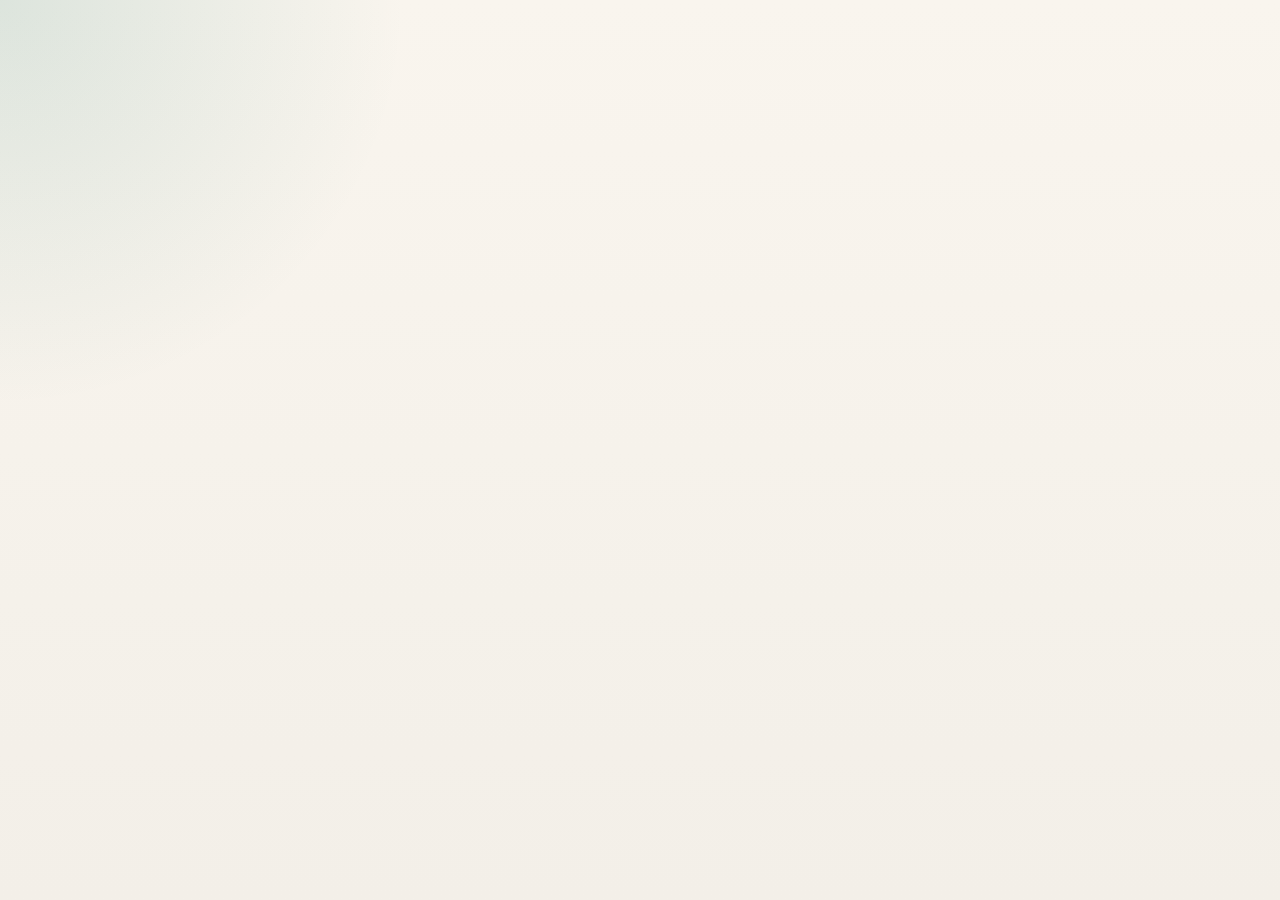
<file: static/iphone.html>
<!DOCTYPE html>
<html lang="en" class="i18n-pending">
  <head>
    <meta charset="UTF-8" />
    <meta name="viewport" content="width=device-width, initial-scale=1.0" />
    <title>ZeroTraceBrowser iPhone</title>
    <style>html.i18n-pending body{visibility:hidden}</style>
    <link rel="stylesheet" href="css/style.css?v=20260521-iphone-layout" />
  </head>
  <body>
    <main class="tasks-page iphone-page">
      <section class="tasks-main">
        <section class="tasks-page-header">
          <div>
            <h1 data-i18n="iphone.pageTitle">iPhone Similarity</h1>
            <p class="intro" data-i18n="iphone.pageIntro">Index photos directly from a connected iPhone and review similar photos without importing them into the local gallery.</p>
          </div>
        </section>

        <section class="panel task-config-panel task-focus-panel">
          <div class="iphone-device-connect-row">
            <div>
              <h2 data-i18n="iphone.deviceSection">Device</h2>
              <button id="detectIphoneButton" type="button" data-i18n="iphone.detectDevice">Detect Device</button>
            </div>
            <div>
              <select id="iphoneDeviceSelect">
                <option value="" data-i18n="iphone.noDevice">No device loaded</option>
              </select>
            </div>
          </div>
          <div class="iphone-index-control-panel">
            <div class="iphone-device-grid">
              <div>
                <label for="iphoneScanScope" data-i18n="iphone.scanScope">Scan Scope</label>
                <select id="iphoneScanScope">
                  <option value="dcim" data-i18n="iphone.scopeDcim">DCIM</option>
                  <option value="recent" data-i18n="iphone.scopeRecent">Recent samples</option>
                </select>
              </div>
              <div>
                <label for="iphoneIndexLimitInput" data-i18n="iphone.indexLimit">Photos to index</label>
                <input id="iphoneIndexLimitInput" type="number" min="1" max="10000" value="100" />
              </div>
              <div>
                <label class="iphone-checkbox-spacer" aria-hidden="true">&nbsp;</label>
                <label class="task-checkbox-label" for="iphoneCopyAllInput">
                  <input id="iphoneCopyAllInput" type="checkbox" />
                  <span data-i18n="iphone.copyAllPhotos">Copy all photos from device</span>
                </label>
              </div>
            </div>
            <div class="iphone-actions iphone-device-actions">
              <button id="indexIphoneButton" type="button" class="primary-button" data-i18n="iphone.buildIndex">Build Device Index</button>
              <button id="cancelIphoneIndexButton" type="button" data-i18n="iphone.cancelIndex">Cancel Indexing</button>
            </div>
          </div>
        </section>

        <section class="panel task-output-panel">
          <header class="task-output-header">
            <div>
              <h2 data-i18n="iphone.liveOutput">Device Output</h2>
            </div>
            <strong id="iphoneStatus" class="task-output-status">idle</strong>
          </header>
          <div id="iphoneLog" class="log-box" data-i18n="iphone.logEmpty">No iPhone operation started.</div>
        </section>
      </section>

      <aside class="sidebar gallery-sidebar tasks-sidebar">
        <header class="sidebar-header sidebar-header-minimal">
          <div class="sidebar-header-actions">
            <a href="/index.html" class="button-link" data-i18n="iphone.backToGallery">Back To Gallery</a>
          </div>
        </header>

        <section class="panel tasks-summary-panel">
          <h2 data-i18n="iphone.deviceSummary">Device Summary</h2>
          <div class="summary-list">
            <div class="summary-item summary-item-stacked">
              <span class="summary-label" data-i18n="iphone.deviceName">Device</span>
              <strong id="iphoneDeviceName">-</strong>
            </div>
            <div class="summary-item">
              <span class="summary-label" data-i18n="iphone.albumCount">Albums</span>
              <strong id="iphoneAlbumCount">0</strong>
            </div>
            <div class="summary-item">
              <span class="summary-label" data-i18n="iphone.mediaCount">Media</span>
              <strong id="iphoneMediaCount">0</strong>
            </div>
            <div class="summary-item summary-item-stacked">
              <span class="summary-label" data-i18n="iphone.lastIndexedAt">Last Indexed</span>
              <strong id="iphoneLastIndexedAt">-</strong>
            </div>
          </div>
        </section>

        <section class="panel tasks-summary-panel">
          <h2 data-i18n="iphone.storage">Storage</h2>
          <div class="muted" data-i18n="iphone.storageNote">Device hashes will be cached in a local SQLite table by device id. Original photos stay on the iPhone.</div>
        </section>
      </aside>
    </main>

    <div id="dialogOverlay" class="dialog-overlay is-hidden" role="presentation">
      <div class="dialog-box" role="dialog" aria-modal="true" aria-labelledby="dialogTitle">
        <h2 id="dialogTitle">ZeroTraceBrowser</h2>
        <div id="dialogMessage" class="dialog-message"></div>
        <div class="dialog-actions">
          <button id="dialogCancelButton" type="button" class="ghost" data-i18n="dialog.buttons.cancel">Cancel</button>
          <button id="dialogConfirmButton" type="button" class="primary-button" data-i18n="dialog.buttons.ok">OK</button>
        </div>
      </div>
    </div>

    <script type="module" src="./js/app.js?v=20260513-iphone"></script>
  </body>
</html>
</file>
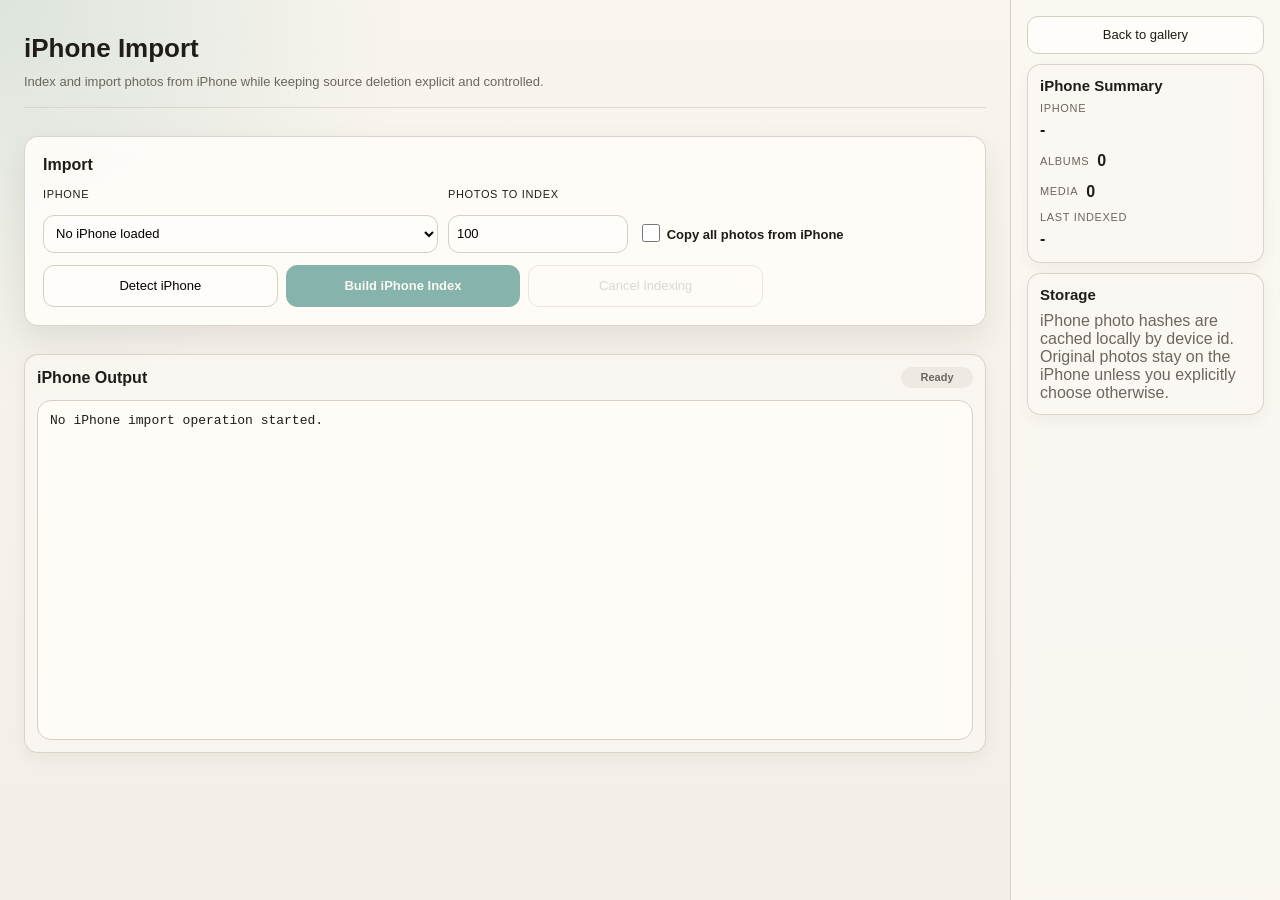
<file: static/mobile-import.html>
<!DOCTYPE html>
<html lang="en" class="i18n-pending">

<head>
  <meta charset="UTF-8" />
  <meta name="viewport" content="width=device-width, initial-scale=1.0" />
  <title>ZeroTraceBrowser iPhone Import</title>
  <style>
    html.i18n-pending body {
      visibility: hidden
    }
  </style>
  <link rel="stylesheet" href="css/style.css?v=20260524-mobile-import-layout" />
</head>

<body>
  <main class="tasks-page mobile-import-page iphone-page">
    <section class="tasks-main">
      <section class="tasks-page-header">
        <div>
          <h1 data-i18n="mobileImport.pageTitle">iPhone Import</h1>
          <p class="intro" data-i18n="mobileImport.pageIntro">Index and import photos from iPhone while keeping
            source deletion explicit and controlled.</p>
        </div>
      </section>

      <section class="panel task-config-panel task-focus-panel">
        <header class="task-panel-head">
          <h2 data-i18n="mobileImport.importSection">Import</h2>
        </header>
        <div class="iphone-device-grid">
          <div>
            <label for="iphoneDeviceSelect" data-i18n="mobileImport.deviceName">iPhone</label>
            <select id="iphoneDeviceSelect">
              <option value="" data-i18n="mobileImport.noDevice">No device loaded</option>
            </select>
          </div>
          <div>
            <label for="iphoneIndexLimitInput" data-i18n="mobileImport.indexLimit">Photos to index</label>
            <input id="iphoneIndexLimitInput" type="number" min="1" max="10000" value="100" />
          </div>
          <div>
            <label class="iphone-checkbox-spacer" aria-hidden="true">&nbsp;</label>
            <label class="task-checkbox-label" for="iphoneCopyAllInput">
              <input id="iphoneCopyAllInput" type="checkbox" />
              <span data-i18n="mobileImport.copyAllPhotos">Copy all photos from iPhone</span>
            </label>
          </div>
        </div>
        <div class="iphone-actions iphone-device-actions">
          <button id="detectIphoneButton" type="button" data-i18n="mobileImport.detectDevice">Detect iPhone</button>
          <button id="indexIphoneButton" type="button" class="primary-button" data-i18n="mobileImport.buildIndex" disabled>Build iPhone Index</button>
          <button id="cancelIphoneIndexButton" type="button" data-i18n="mobileImport.cancelIndex" disabled>Cancel Indexing</button>
        </div>
      </section>

      <section class="panel task-output-panel">
        <header class="task-output-header">
          <div>
            <h2 data-i18n="mobileImport.liveOutput">iPhone Output</h2>
          </div>
          <strong id="iphoneStatus" class="task-output-status">idle</strong>
        </header>
        <div id="iphoneLog" class="log-box" data-i18n="mobileImport.logEmpty">No iPhone import operation started.</div>
      </section>
    </section>

    <aside class="sidebar gallery-sidebar tasks-sidebar">
      <header class="sidebar-header sidebar-header-minimal">
        <div class="sidebar-header-actions">
          <a id="backToGalleryLink" href="/index.html" class="button-link" data-i18n="mobileImport.backToGallery">Back
            To Gallery</a>
        </div>
      </header>

      <section class="panel tasks-summary-panel">
        <h2 data-i18n="mobileImport.deviceSummary">iPhone Summary</h2>
        <div class="summary-list">
          <div class="summary-item summary-item-stacked">
            <span class="summary-label" data-i18n="mobileImport.deviceName">iPhone</span>
            <strong id="iphoneDeviceName">-</strong>
          </div>
          <div class="summary-item">
            <span class="summary-label" data-i18n="mobileImport.albumCount">Albums</span>
            <strong id="iphoneAlbumCount">0</strong>
          </div>
          <div class="summary-item">
            <span class="summary-label" data-i18n="mobileImport.mediaCount">Media</span>
            <strong id="iphoneMediaCount">0</strong>
          </div>
          <div class="summary-item summary-item-stacked">
            <span class="summary-label" data-i18n="mobileImport.lastIndexedAt">Last Indexed</span>
            <strong id="iphoneLastIndexedAt">-</strong>
          </div>
        </div>
      </section>

      <section class="panel tasks-summary-panel">
        <h2 data-i18n="mobileImport.storage">Storage</h2>
        <div class="muted" data-i18n="mobileImport.storageNote">Device hashes are cached locally by device id. Original
          photos stay on the iPhone unless you explicitly choose otherwise.</div>
      </section>
    </aside>
  </main>

  <div id="dialogOverlay" class="dialog-overlay is-hidden" role="presentation">
    <div class="dialog-box" role="dialog" aria-modal="true" aria-labelledby="dialogTitle">
      <h2 id="dialogTitle">ZeroTraceBrowser</h2>
      <div id="dialogMessage" class="dialog-message"></div>
      <div class="dialog-actions">
        <button id="dialogCancelButton" type="button" class="ghost" data-i18n="dialog.buttons.cancel">Cancel</button>
        <button id="dialogConfirmButton" type="button" class="primary-button" data-i18n="dialog.buttons.ok">OK</button>
      </div>
    </div>
  </div>

  <script type="module" src="./js/app.js?v=20260522-mobile-import"></script>
</body>

</html>
</file>
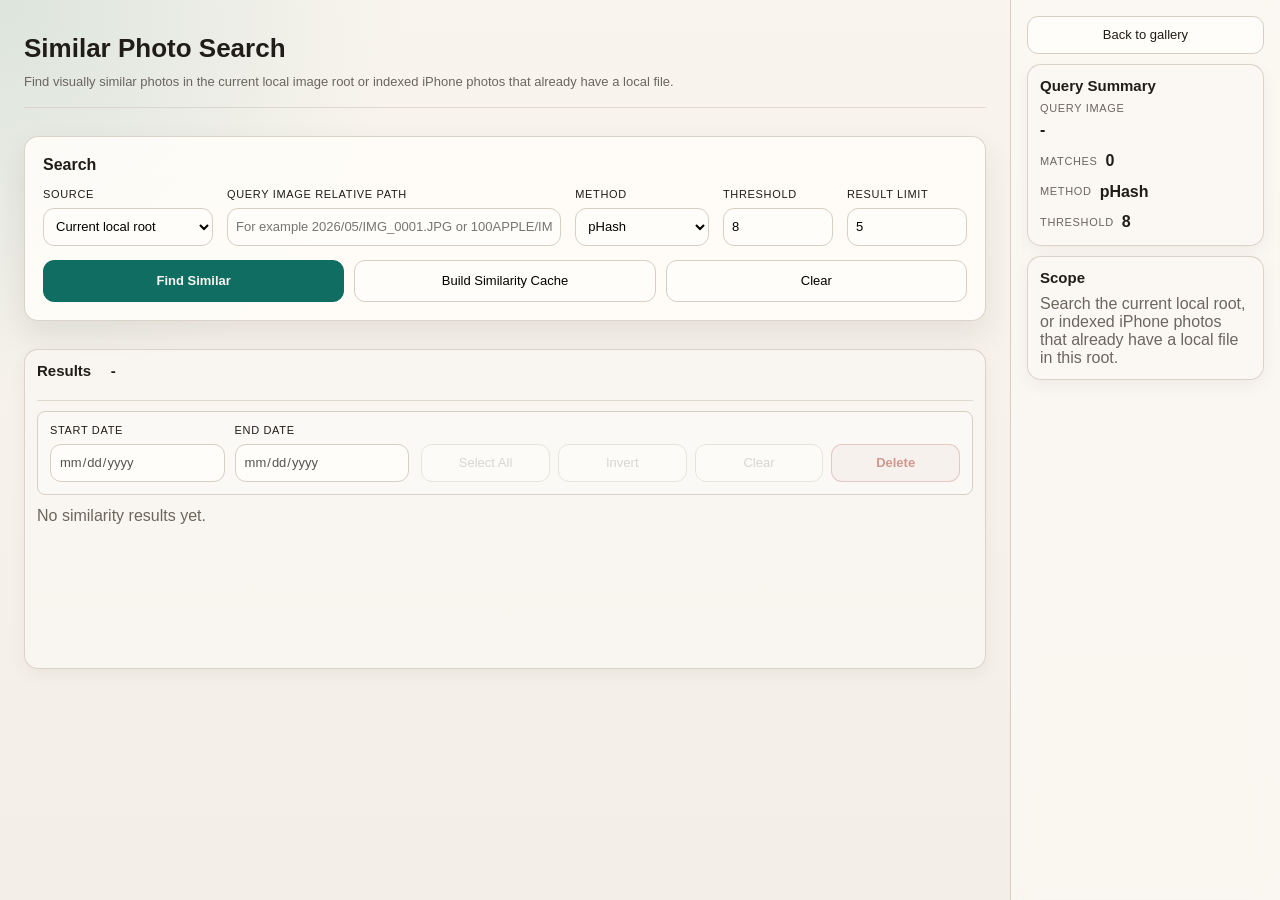
<file: static/similarity.html>
<!DOCTYPE html>
<html lang="en" class="i18n-pending">
  <head>
    <meta charset="UTF-8" />
    <meta name="viewport" content="width=device-width, initial-scale=1.0" />
    <title>ZeroTraceBrowser Similarity</title>
    <style>html.i18n-pending body{visibility:hidden}</style>
    <link rel="stylesheet" href="css/style.css?v=20260522-similarity-cards" />
  </head>
  <body>
    <main class="tasks-page similarity-page">
      <section class="tasks-main">
        <section class="tasks-page-header">
          <div>
            <h1 data-i18n="similarity.pageTitle">Similarity Search</h1>
            <p class="intro" data-i18n="similarity.pageIntro">Find visually similar photos in the current local root with an explicit selected-image search.</p>
          </div>
        </section>

        <section class="panel task-config-panel task-focus-panel">
          <header class="task-panel-head">
            <h2 data-i18n="similarity.searchSection">Search</h2>
          </header>
          <div class="similarity-search-grid">
            <div>
              <label for="similaritySourceSelect" data-i18n="similarity.source">Source</label>
              <select id="similaritySourceSelect">
                <option value="local" data-i18n="similarity.sourceLocal">Current local root</option>
                <option value="iphone" data-i18n="similarity.sourceIphone">Indexed iPhone photos</option>
                <option value="android" data-i18n="similarity.sourceAndroid" disabled>Indexed Android photos</option>
              </select>
            </div>
            <div>
              <label for="similarityQueryPathInput" data-i18n="similarity.queryPath">Query image relative path</label>
              <input id="similarityQueryPathInput" type="text" data-i18n-placeholder="similarity.queryPathPlaceholder" placeholder="2026/05/IMG_0001.JPG" />
            </div>
            <div>
              <label for="similarityMethodSelect" data-i18n="similarity.method">Method</label>
              <select id="similarityMethodSelect">
                <option value="phash" data-i18n="similarity.methodPhash">pHash</option>
                <option value="document" data-i18n="similarity.methodDocument">Document Layout</option>
                <option value="feature" data-i18n="similarity.methodFeature">ORB/AKAZE Features</option>
                <option value="embedding" data-i18n="similarity.methodEmbedding">Embedding</option>
              </select>
            </div>
            <div>
              <label for="similarityThresholdInput" data-i18n="similarity.threshold">Threshold</label>
              <input id="similarityThresholdInput" type="number" min="0" max="256" value="8" />
            </div>
            <div>
              <label for="similarityLimitInput" data-i18n="similarity.limit">Result limit</label>
              <input id="similarityLimitInput" type="number" min="1" max="200" value="5" />
            </div>
          </div>
          <div class="similarity-search-actions">
            <button id="searchSimilarityButton" type="button" class="primary-button" data-i18n="similarity.searchSimilar">Find Similar</button>
            <button id="buildSimilarityCacheButton" type="button" data-i18n="similarity.buildCache">Build Similarity Cache</button>
            <button id="clearSimilarityButton" type="button" data-i18n="similarity.clear">Clear</button>
          </div>
        </section>

        <section class="panel similarity-results-panel">
          <header class="duplicates-toolbar">
            <div class="duplicates-toolbar-heading">
              <div class="duplicates-title-row">
                <h2 class="duplicates-toolbar-title" data-i18n="similarity.results">Results</h2>
                <div id="similaritySummary" class="duplicates-toolbar-summary">-</div>
              </div>
            </div>
          </header>
          <div class="similarity-results-toolbar">
            <div class="similarity-result-filters">
              <div>
                <label for="similarityStartDateInput" data-i18n="similarity.startDate">Start Date</label>
                <input id="similarityStartDateInput" type="date" />
              </div>
              <div>
                <label for="similarityEndDateInput" data-i18n="similarity.endDate">End Date</label>
                <input id="similarityEndDateInput" type="date" />
              </div>
            </div>
            <div class="similarity-result-actions">
              <button id="selectAllSimilarityResultsButton" type="button" data-i18n="similarity.selectAll">Select All</button>
              <button id="invertSimilaritySelectionButton" type="button" data-i18n="similarity.invertSelection">Invert</button>
              <button id="clearSimilaritySelectionButton" type="button" data-i18n="similarity.clearSelection">Clear</button>
              <button id="deleteSimilarityResultsButton" type="button" class="danger" data-i18n="similarity.deleteSelected">Delete</button>
            </div>
          </div>
          <div id="similarityState" class="muted" data-i18n="similarity.noResults">No similarity results yet.</div>
          <div id="similarityResults" class="similarity-results"></div>
        </section>
      </section>

      <aside class="sidebar gallery-sidebar tasks-sidebar">
        <header class="sidebar-header sidebar-header-minimal">
          <div class="sidebar-header-actions">
            <a id="backToGalleryLink" href="/index.html" class="button-link" data-i18n="similarity.backToGallery">Back To Gallery</a>
          </div>
        </header>

        <section class="panel tasks-summary-panel">
          <h2 data-i18n="similarity.querySummary">Query Summary</h2>
          <div class="summary-list">
            <div class="summary-item summary-item-stacked">
              <span class="summary-label" data-i18n="similarity.queryImage">Query Image</span>
              <strong id="similarityQuerySummary">-</strong>
            </div>
            <div class="summary-item">
              <span class="summary-label" data-i18n="similarity.matchCount">Matches</span>
              <strong id="similarityMatchCount">0</strong>
            </div>
            <div class="summary-item">
              <span class="summary-label" data-i18n="similarity.currentMethod">Method</span>
              <strong id="similarityMethodSummary">pHash</strong>
            </div>
            <div class="summary-item">
              <span class="summary-label" data-i18n="similarity.currentThreshold">Threshold</span>
              <strong id="similarityThresholdSummary">8</strong>
            </div>
          </div>
        </section>

        <section class="panel tasks-summary-panel">
          <h2 data-i18n="similarity.scope">Scope</h2>
          <div class="muted" data-i18n="similarity.scopeNote">Search the current local root, or indexed iPhone photos that already have a local file in this root.</div>
        </section>
      </aside>
    </main>

    <div id="dialogOverlay" class="dialog-overlay is-hidden" role="presentation">
      <div class="dialog-box" role="dialog" aria-modal="true" aria-labelledby="dialogTitle">
        <h2 id="dialogTitle">ZeroTraceBrowser</h2>
        <div id="dialogMessage" class="dialog-message"></div>
        <div class="dialog-actions">
          <button id="dialogCancelButton" type="button" class="ghost" data-i18n="dialog.buttons.cancel">Cancel</button>
          <button id="dialogConfirmButton" type="button" class="primary-button" data-i18n="dialog.buttons.ok">OK</button>
        </div>
      </div>
    </div>

    <script type="module" src="./js/app.js?v=20260522-similarity-cards"></script>
  </body>
</html>
</file>
<file: static/css/style.css>
/* SPDX-License-Identifier: MIT */

/* =========================================================
   1. Design Tokens
   ========================================================= */
:root {
  color-scheme: light;

  /* colors */
  --bg: #f3efe8;
  --panel: rgba(251, 248, 243, 0.82);
  --surface: rgba(255, 253, 249, 0.8);
  --surface-strong: rgba(255, 253, 249, 0.95);
  --line: #d6cfc4;
  --ink: #201d18;
  --muted: #6b665e;
  --accent: #0f6d61;
  --accent-hover: #0b5a50;
  --accent-soft: rgba(15, 109, 97, 0.12);
  --danger: #a33a2a;

  /* effects */
  --shadow: 0 12px 28px rgba(44, 34, 23, 0.07);
  --shadow-strong: 0 18px 44px rgba(44, 34, 23, 0.2);
  --blur-panel: blur(12px);
  --blur-overlay: blur(4px);

  /* radius */
  --radius-sm: 11px;
  --radius-md: 12px;
  --radius-lg: 14px;
  --radius-xl: 18px;
  --radius-2xl: 20px;

  /* spacing */
  --space-1: 4px;
  --space-2: 8px;
  --space-3: 10px;
  --space-4: 12px;
  --space-5: 14px;
  --space-6: 16px;
  --space-7: 18px;
  --space-8: 20px;
  --space-10: 24px;

  /* layout */
  --sidebar-width: 270px;
  --sidebar-collapsed-width: 18px;
  --viewer-sidebar-collapsed-width: 18px;
  --page-pad: 24px;
  --panel-gap: 16px;
  --control-height: 38px;
  --gallery-card-height: 238px;
  --gallery-thumb-height: 164px;

  /* typography */
  --title-size: 18px;
  --section-title-size: 15px;
  --label-size: 11px;
  --meta-size: 10px;
}

/* =========================================================
   2. Reset / Base
   ========================================================= */
* {
  box-sizing: border-box;
}

html,
body {
  min-height: 100%;
}

html.i18n-pending body {
  visibility: hidden;
}

body {
  margin: 0;
  font-family: "Segoe UI", "Microsoft YaHei UI", sans-serif;
  color: var(--ink);
  background:
    radial-gradient(circle at top left, rgba(15, 109, 97, 0.12), transparent 26%),
    linear-gradient(180deg, #f9f5ee 0%, var(--bg) 100%);
}

:lang(ja) body {
  font-family: "Yu Gothic UI", "Yu Gothic", "Meiryo", "Hiragino Sans", "Noto Sans JP", "Segoe UI", sans-serif;
}

:lang(zh) body,
:lang(zh-CN) body {
  font-family: "Segoe UI", "Microsoft YaHei UI", "Microsoft YaHei", sans-serif;
}

img {
  display: block;
  max-width: 100%;
}

button,
input,
select,
textarea {
  font: inherit;
}

a {
  color: inherit;
}

h1,
h2,
h3,
p {
  margin-top: 0;
}

.sidebar h1,
.viewer-sidebar-page h1 {
  margin: 0 0 6px;
  font-size: var(--title-size);
  line-height: 1.1;
}

.panel h2,
.viewer-sidebar-page h2 {
  margin: 0 0 8px;
  font-size: var(--section-title-size);
  line-height: 1.2;
}

.intro,
.muted,
.file-path {
  color: var(--muted);
}

.file-name,
.file-path,
#imageRoot,
#selectionBox,
#viewerPath,
#viewerZoom,
#statusMessage {
  overflow-wrap: anywhere;
}

#statusMessage {
  font-size: 11px;
  line-height: 1.4;
}

/* =========================================================
   3. Utilities / States
   ========================================================= */
.is-hidden,
.dialog-overlay.is-hidden {
  display: none;
}

[hidden] {
  display: none !important;
}

.ghost {
  background: transparent;
}

.danger {
  color: var(--danger);
}

button.danger {
  border-color: rgba(163, 58, 42, 0.46);
  background: rgba(163, 58, 42, 0.08);
  color: var(--danger);
  font-weight: 700;
}

button.danger:hover,
button.danger:focus-visible {
  border-color: var(--danger);
  background: rgba(163, 58, 42, 0.14);
}

button.danger:active {
  background: rgba(163, 58, 42, 0.2);
}

.visually-hidden {
  position: absolute !important;
  width: 1px;
  height: 1px;
  padding: 0;
  margin: -1px;
  overflow: hidden;
  clip: rect(0 0 0 0);
  clip-path: inset(50%);
  white-space: nowrap;
  border: 0;
}

.meta-value {
  overflow-wrap: anywhere;
}

/* =========================================================
   4. Reusable Layout
   ========================================================= */
.content,
.tasks-main,
.viewer-main-page {
  padding: var(--page-pad);
}

.sidebar,
.viewer-sidebar-page {
  background: rgba(251, 248, 243, 0.78);
  backdrop-filter: var(--blur-panel);
}

.sidebar {
  padding: var(--page-pad);
}

.gallery-main {
  min-width: 0;
  min-height: 0;
  height: 100vh;
  padding-bottom: 0;
  display: grid;
  grid-template-rows: auto minmax(0, 1fr);
  gap: var(--panel-gap);
}

.view-panel {
  position: relative;
  min-height: 0;
  height: auto;
  display: grid;
  grid-template-columns: minmax(0, 1fr);
  overflow: hidden;
}

.gallery-page.is-date-filter-open .view-panel {
  height: auto;
}

.sidebar-header {
  display: grid;
  gap: var(--space-3);
}

.sidebar-header .intro {
  margin: 0;
  font-size: 11px;
  opacity: 0.68;
}

.sidebar-header-actions,
.action-stack,
.inline-row,
.meta-grid,
.duplicates-toolbar,
.duplicates-list,
.duplicates-actions,
.summary-list,
.recycle-toolbar,
.recycle-actions,
.recycle-list,
.recycle-flags {
  display: grid;
  gap: var(--space-3);
}

.info-grid {
  display: grid;
  gap: var(--space-4);
}

/* =========================================================
   5. Form Controls / Buttons
   ========================================================= */
input,
select,
button {
  width: 100%;
  min-height: var(--control-height);
  padding: 6px 8px;
  border: 1px solid var(--line);
  border-radius: var(--radius-sm);
  background: #fffdf9;
  font-size: 13px;
}

button {
  cursor: pointer;
  font-weight: 500;
  transition:
    border-color 120ms ease,
    background-color 120ms ease,
    transform 120ms ease,
    box-shadow 120ms ease;
}

button:hover,
button:focus-visible,
input:focus-visible,
select:focus-visible,
.card:focus-visible {
  outline: none;
  border-color: var(--accent);
}

button:hover {
  transform: translateY(-1px);
}

.primary-button {
  min-height: 42px;
  background: var(--accent);
  color: #f7f5ef;
  border-color: var(--accent);
  font-weight: 700;
}

.primary-button:hover,
.primary-button:focus-visible {
  background: var(--accent-hover);
  border-color: var(--accent-hover);
}

.button-link {
  display: grid;
  place-items: center;
  width: 100%;
  min-height: var(--control-height);
  padding: 6px 8px;
  border: 1px solid var(--line);
  border-radius: var(--radius-sm);
  background: #fffdf9;
  color: var(--ink);
  font-size: 13px;
  line-height: 1.2;
  text-decoration: none;
  text-align: center;
}

.subtle-link {
  background: transparent;
  border-style: dashed;
}

/* =========================================================
   6. Reusable Components
   ========================================================= */
.panel {
  min-width: 0;
  margin-top: 12px;
  padding: 12px;
  border: 1px solid rgba(214, 207, 196, 0.88);
  border-radius: 14px;
  background: rgba(251, 248, 243, 0.68);
  box-shadow: 0 6px 16px rgba(44, 34, 23, 0.05);
}

.panel label,
.panel span {
  display: block;
  margin-bottom: var(--space-2);
  font-size: var(--label-size);
  text-transform: uppercase;
  letter-spacing: 0.06em;
}

.card {
  position: relative;
  display: grid;
  grid-template-rows: var(--gallery-thumb-height) minmax(0, 1fr);
  gap: 8px;
  height: var(--gallery-card-height);
  padding: 10px;
  border: 1px solid var(--line);
  border-radius: var(--radius-xl);
  background: rgba(255, 255, 255, 0.74);
  box-shadow: 0 8px 18px rgba(44, 34, 23, 0.05);
  cursor: pointer;
}

.card.is-selected {
  border: 2px solid var(--accent);
  background: linear-gradient(180deg,
      rgba(15, 109, 97, 0.12),
      rgba(255, 255, 255, 0.84));
  box-shadow: 0 10px 24px rgba(15, 109, 97, 0.08);
}

.card.is-missing {
  border-color: rgba(163, 58, 42, 0.42);
  background: rgba(255, 247, 244, 0.78);
}

.card.is-video::after {
  content: "VIDEO";
  position: absolute;
  right: 10px;
  bottom: 62px;
  padding: 3px 6px;
  border-radius: 6px;
  background: rgba(17, 24, 39, 0.82);
  color: #f8fafc;
  font-size: 11px;
  font-weight: 700;
  letter-spacing: 0;
}

.duplicate-thumb-button[data-media-type="video"]::after,
.recycle-thumb-column.is-video::after {
  content: "VIDEO";
  position: absolute;
  right: 8px;
  bottom: 8px;
  padding: 3px 6px;
  border-radius: 6px;
  background: rgba(17, 24, 39, 0.82);
  color: #f8fafc;
  font-size: 11px;
  font-weight: 700;
  letter-spacing: 0;
}

.card-body {
  min-height: 40px;
  min-width: 0;
  display: grid;
  gap: 2px;
  align-content: start;
  overflow: hidden;
}

.selection-indicator {
  position: absolute;
  top: 10px;
  right: 10px;
  width: 16px;
  height: 16px;
  border: 2px solid rgba(255, 255, 255, 0.92);
  border-radius: 999px;
  background: rgba(32, 29, 24, 0.22);
  box-shadow: 0 0 0 1px rgba(32, 29, 24, 0.1);
}

.card.is-selected .selection-indicator {
  background: var(--accent);
  box-shadow: 0 0 0 1px rgba(15, 109, 97, 0.22);
}

.thumb {
  width: 100%;
  height: var(--gallery-thumb-height);
  aspect-ratio: auto;
  object-fit: cover;
  border-radius: var(--radius-md);
  background: #e7e0d6;
  opacity: 1;
  transition: opacity 140ms ease;
}

.thumb[data-src],
.thumb.is-loading {
  opacity: 0.68;
  background:
    linear-gradient(90deg, rgba(231, 224, 214, 0.72), rgba(255, 253, 249, 0.82), rgba(231, 224, 214, 0.72)),
    #e7e0d6;
  background-size: 220% 100%;
  animation: thumb-loading 1.1s linear infinite;
}

.thumb.is-loaded {
  opacity: 1;
}

.thumb.is-error {
  opacity: 0.58;
  background:
    linear-gradient(135deg, transparent 47%, rgba(163, 58, 42, 0.32) 48%, rgba(163, 58, 42, 0.32) 52%, transparent 53%),
    #e7e0d6;
}

@keyframes thumb-loading {
  from {
    background-position: 120% 0;
  }

  to {
    background-position: -120% 0;
  }
}

.file-name {
  min-width: 0;
  line-height: 1.4;
  white-space: nowrap;
  overflow: hidden;
  text-overflow: ellipsis;
}

.file-path {
  font-size: 11px;
  opacity: 0.74;
  white-space: nowrap;
  overflow: hidden;
  text-overflow: ellipsis;
}

/* dialog */
.dialog-overlay {
  position: fixed;
  inset: 0;
  z-index: 1000;
  display: grid;
  place-items: center;
  padding: var(--page-pad);
  background: rgba(32, 29, 24, 0.34);
  backdrop-filter: var(--blur-overlay);
}

.dialog-box {
  width: min(480px, 100%);
  padding: var(--space-8);
  border: 1px solid var(--line);
  border-radius: var(--radius-2xl);
  background: rgba(255, 253, 249, 0.98);
  box-shadow: var(--shadow-strong);
}

.dialog-box h2 {
  margin: 0;
  font-size: 22px;
  line-height: 1.2;
}

.dialog-message {
  margin-top: var(--space-6);
  color: var(--ink);
  line-height: 1.7;
  white-space: pre-wrap;
  overflow-wrap: anywhere;
}

.dialog-actions {
  display: grid;
  grid-template-columns: repeat(2, minmax(0, 1fr));
  gap: var(--space-3);
  margin-top: var(--space-8);
}

/* =========================================================
   6.5 Selection Panel
   ========================================================= */
.selection-panel {
  display: grid;
  gap: 8px;
}

.selection-summary {
  display: grid;
  gap: 2px;
}

.selection-summary-compact {
  gap: 4px;
}

.selection-count {
  font-size: 13px;
  font-weight: 500;
  line-height: 1.3;
  color: var(--muted);
}

.selection-file-name {
  min-width: 0;
  font-size: 13px;
  line-height: 1.45;
  font-weight: 500;
  color: var(--ink);
  overflow-wrap: anywhere;
}

.selection-context {
  display: grid;
  gap: 4px;
  padding: 6px 8px;
  border: 1px solid rgba(214, 207, 196, 0.7);
  border-radius: 10px;
  background: rgba(255, 253, 249, 0.68);
}

.selection-context-compact {
  gap: 6px;
}

.selection-meta-line {
  display: grid;
  grid-template-columns: auto minmax(0, 1fr);
  align-items: start;
  gap: 2px 6px;
  font-size: 11px;
  line-height: 1.5;
}

.selection-meta-prefix {
  margin: 0;
  color: var(--muted);
}

.selection-context-label {
  margin: 0;
  font-size: 11px;
  text-transform: none;
  letter-spacing: 0;
  color: var(--muted);
  white-space: nowrap;
}

.selection-meta-line strong {
  grid-column: 2;
  min-width: 0;
  color: var(--muted);
  font-weight: 500;
  overflow-wrap: anywhere;
  line-height: 1.45;
}

.selection-primary-action,
.selection-secondary-actions,
.selection-tertiary-actions {
  display: grid;
  gap: 6px;
}

.selection-secondary-actions,
.selection-tertiary-actions {
  grid-template-columns: repeat(2, minmax(0, 1fr));
}

.selection-hint {
  font-size: 11px;
  line-height: 1.4;
  padding-top: 2px;
}

button:disabled,
button:disabled {
  cursor: not-allowed;
  opacity: 0.5;
  transform: none;
}

button:disabled:hover {
  border-color: var(--line);
  transform: none;
}

.selection-primary-action .primary-button {
  font-weight: 700;
  min-height: 42px;
}

/* =========================================================
   7. Gallery Page
   ========================================================= */
.gallery-page {
  height: 100vh;
  min-height: 100vh;
  display: grid;
  grid-template-columns: minmax(0, 1fr) var(--sidebar-width);
  overflow: hidden;
}

.gallery-sidebar {
  position: sticky;
  top: 0;
  height: 100vh;
  overflow-y: auto;
  border-left: 1px solid var(--line);
  padding: 16px;
}

.sidebar-header-minimal {
  gap: 6px;
}

.sidebar-header-minimal .intro {
  font-size: 12px;
  opacity: 0.78;
}

.gallery {
  position: relative;
  min-width: 0;
  min-height: 100%;
}

.gallery.is-empty {
  display: grid;
  place-items: start stretch;
}

.gallery-scroller {
  position: relative;
  min-width: 0;
  min-height: 0;
  overflow-y: auto;
  overflow-x: hidden;
  padding-right: 2px;
  scrollbar-gutter: stable;
  overflow-anchor: none;
}

.gallery-sticky-header {
  position: sticky;
  top: 0;
  z-index: 25;
  width: fit-content;
  max-width: calc(100% - 12px);
  margin-bottom: -34px;
  padding: 7px 11px;
  border: 1px solid rgba(214, 207, 196, 0.88);
  border-radius: 10px;
  background: rgba(255, 253, 249, 0.94);
  box-shadow: 0 8px 18px rgba(44, 34, 23, 0.08);
  color: var(--ink);
  font-size: 12px;
  font-weight: 800;
  line-height: 1;
}

.gallery-section-heading {
  position: absolute;
  left: 0;
  right: 0;
  height: 28px;
  display: flex;
  align-items: center;
  padding: 0 2px;
  color: var(--muted);
  font-size: 12px;
  font-weight: 800;
  line-height: 1;
}

.gallery-virtual-row {
  position: absolute;
  left: 0;
  right: 0;
  display: grid;
  grid-template-columns: repeat(var(--virtual-columns), minmax(0, 1fr));
  gap: 14px;
  height: var(--gallery-card-height);
}

.gallery-index {
  position: absolute;
  top: 12px;
  right: 8px;
  bottom: 12px;
  z-index: 30;
  min-width: 0;
  display: grid;
  align-content: start;
  justify-items: center;
  gap: 6px;
  overflow-y: auto;
  padding: 8px 0;
  opacity: 0.46;
  scrollbar-width: none;
  transition: opacity 140ms ease;
}

.gallery-index::-webkit-scrollbar {
  display: none;
}

.gallery-index:hover,
.gallery-index:focus-within {
  opacity: 1;
}

.gallery-index-button {
  width: 48px;
  min-width: 48px;
  height: 26px;
  min-height: 26px;
  padding: 0;
  border-color: transparent;
  border-radius: 999px;
  background: rgba(255, 253, 249, 0.28);
  color: var(--muted);
  font-size: 10px;
  font-weight: 800;
  line-height: 1;
  letter-spacing: 0;
  box-shadow: none;
  backdrop-filter: blur(6px);
}

.gallery-index-button:hover,
.gallery-index-button:focus-visible,
.gallery-index-button.is-active {
  border-color: var(--accent);
  background: rgba(15, 109, 97, 0.16);
  color: var(--accent);
  transform: none;
}

.gallery-page.is-collapsed {
  grid-template-columns: minmax(0, 1fr) var(--sidebar-collapsed-width);
}

.gallery-page.is-collapsed .gallery-sidebar {
  padding: 0;
  display: flex;
  align-items: flex-start;
  justify-content: center;
}

.gallery-page.is-collapsed .gallery-sidebar> :not(.sidebar-header) {
  display: none;
}

.gallery-page.is-collapsed .sidebar-header {
  width: 100%;
  margin: 0;
  padding-top: 0;
  display: flex;
  justify-content: center;
}

.gallery-page.is-collapsed .sidebar-header h1,
.gallery-page.is-collapsed .sidebar-header .intro {
  display: none;
}

.gallery-page.is-collapsed .sidebar-header-actions {
  display: flex;
  justify-content: center;
}

.gallery-page.is-collapsed .sidebar-toggle {
  right: 4px;
}

/* =========================================================
   7.5 Gallery Header
   ========================================================= */
.gallery-header {
  display: grid;
  gap: 8px;
}

.gallery-toolbar {
  display: grid;
  grid-template-columns: minmax(0, 1fr) auto;
  gap: 12px;
  align-items: center;
}

.gallery-search {
  min-width: 0;
}

.gallery-search input {
  margin: 0;
}

.date-filter-toggle {
  width: auto;
  min-width: 78px;
  padding-inline: 12px;
  border-style: dashed;
}

.date-filter-toggle.is-active,
.date-filter-toggle[aria-expanded="true"] {
  border-color: var(--accent);
  background: var(--accent-soft);
  color: var(--accent);
}

.date-filter-panel {
  grid-column: 1 / -1;
  display: flex;
  flex-wrap: wrap;
  align-items: end;
  justify-content: flex-start;
  gap: 10px;
  padding: 10px;
  border: 1px solid rgba(214, 207, 196, 0.72);
  border-radius: var(--radius-sm);
  background: rgba(255, 253, 249, 0.58);
}

.date-filter-panel.is-hidden {
  display: none;
}

.date-filter-field {
  width: min(100%, 220px);
  min-width: 180px;
  display: grid;
  gap: 5px;
}

.date-filter-panel label {
  color: var(--muted);
  font-size: var(--label-size);
  font-weight: 700;
  line-height: 1.2;
  text-transform: uppercase;
  letter-spacing: 0.06em;
}

.date-filter-panel input {
  width: 100%;
  max-width: 220px;
  min-height: 34px;
}

.date-filter-panel button {
  width: auto;
  min-width: 86px;
  min-height: 34px;
  padding-inline: 14px;
}

.date-filter-panel > label {
  display: none;
}

.gallery-info-panel .gallery-meta {
  display: grid;
  gap: 8px;
}

.gallery-top-info {
  min-width: 0;
}

.gallery-top-info .gallery-meta {
  grid-template-columns: minmax(180px, 1fr) auto minmax(160px, 0.48fr);
  align-items: stretch;
  gap: 8px;
}

.meta-card {
  padding: 10px;
  border: 1px solid var(--line);
  border-radius: var(--radius-sm);
  background: rgba(251, 248, 243, 0.58);
  box-shadow: none;
}

.gallery-top-info .meta-card {
  min-width: 0;
  min-height: 34px;
  display: flex;
  align-items: center;
  gap: 8px;
  padding: 5px 10px;
  border-radius: 9px;
  background: rgba(255, 253, 249, 0.62);
}

.meta-card span {
  display: block;
  margin-bottom: 6px;
  font-size: var(--label-size);
  text-transform: uppercase;
  letter-spacing: 0.06em;
  color: var(--muted);
}

.gallery-top-info .meta-card span {
  flex: 0 0 auto;
  margin-bottom: 0;
  font-size: 10px;
  line-height: 1.1;
}

.meta-card strong {
  display: block;
  line-height: 1.5;
  overflow-wrap: anywhere;
}

.gallery-top-info .meta-card strong {
  min-width: 0;
  line-height: 1.25;
}

.meta-card-inline-value {
  display: flex;
  align-items: baseline;
  gap: 8px;
  min-width: 0;
}

.meta-card-inline-value strong {
  display: block;
}

.meta-inline-note {
  display: inline;
  margin: 0;
  font-size: 0.78rem;
  line-height: 1.35;
}

.meta-status {
  color: var(--ink);
}

/* =========================================================
   8. Viewer Page
   ========================================================= */
.viewer-page {
  width: 100%;
  height: 100vh;
  min-height: 100vh;
  display: grid;
  grid-template-columns: minmax(0, 1fr) var(--sidebar-width);
  gap: 0;
  overflow: hidden;
}

.viewer-page.is-collapsed {
  grid-template-columns: minmax(0, 1fr) var(--viewer-sidebar-collapsed-width);
}

.viewer-main-page {
  min-width: 0;
  min-height: 0;
  height: 100vh;
  display: grid;
  gap: var(--space-4);
}

.viewer-canvas,
.viewer-canvas-page {
  min-width: 0;
  min-height: 0;
  max-width: 100%;
  display: grid;
  place-items: center;
  overflow: auto;
  border-radius: var(--radius-xl);
  background:
    linear-gradient(45deg, rgba(255, 255, 255, 0.04) 25%, transparent 25%, transparent 75%, rgba(255, 255, 255, 0.04) 75%),
    linear-gradient(45deg, rgba(255, 255, 255, 0.04) 25%, transparent 25%, transparent 75%, rgba(255, 255, 255, 0.04) 75%),
    #1a1714;
  background-position: 0 0, 16px 16px;
  background-size: 32px 32px;
}

.viewer-canvas {
  height: calc(100vh - 126px);
}

.viewer-canvas-page {
  height: calc(100vh - var(--page-pad) * 2);
}

.viewer-canvas img {
  max-width: 100%;
  max-height: 100%;
  object-fit: contain;
  transform-origin: center center;
  transition: transform 100ms ease;
}

.viewer-video {
  display: block;
  width: min(100%, 960px);
  max-height: calc(100vh - 48px);
  background: #111827;
}

.viewer-sidebar-page {
  width: 100%;
  max-width: 100%;
  min-width: 0;
  position: sticky;
  top: 0;
  height: 100vh;
  overflow-y: auto;
  overflow-x: hidden;
  display: grid;
  align-content: start;
  gap: 0;
  padding: var(--page-pad);
  border-left: 1px solid var(--line);
}

.viewer-sidebar-page .panel,
.viewer-sidebar-page .action-stack,
.viewer-sidebar-page .meta-grid,
.viewer-sidebar-page .meta-row {
  min-width: 0;
  max-width: 100%;
}

.viewer-sidebar-page #statusMessage {
  max-width: 100%;
  word-break: break-word;
}

.viewer-sidebar-page .meta-value,
.viewer-sidebar-page .viewer-title,
.viewer-sidebar-page #viewerPath {
  min-width: 0;
  max-width: 100%;
  overflow-wrap: anywhere;
  word-break: break-word;
}

.viewer-title {
  font-size: 14px;
  font-weight: 600;
  line-height: 1.4;
  overflow-wrap: anywhere;
}

.viewer-header-actions {
  margin: 0;
}

.viewer-side-actions {
  margin-top: var(--panel-gap);
  margin-bottom: var(--panel-gap);
  gap: 8px;
}

.viewer-button-row {
  display: grid;
  gap: var(--space-3);
  grid-template-columns: repeat(2, minmax(0, 1fr));
}

.viewer-zoom-row {
  grid-template-columns: repeat(3, minmax(0, 1fr));
}

.viewer-button-row button,
.action-stack button,
.sidebar-toggle {
  min-height: var(--control-height);
}

.viewer-button-row button,
.viewer-sidebar-page button {
  min-height: 34px;
  padding: 6px 8px;
  font-size: 12px;
}

.viewer-sidebar-page .primary-button {
  min-height: 38px;
  font-size: 13px;
}

.viewer-sidebar-page .panel {
  padding: 10px;
  margin-top: 10px;
}

.viewer-sidebar-page .panel h2 {
  font-size: 13px;
  margin-bottom: 6px;
}

.viewer-sidebar-page .selection-hint {
  font-size: 10.5px;
  line-height: 1.4;
}

#viewerPath,
#viewerZoom,
#viewerExifBox {
  font-size: 11px;
  line-height: 1.45;
}

#viewerPath,
#viewerZoom {
  line-height: 1.4;
}

#viewerDeleteButton {
  background: rgba(163, 58, 42, 0.08);
  border: 1px solid rgba(163, 58, 42, 0.46);
  color: var(--danger);
  font-weight: 700;
}

#viewerDeleteButton:hover {
  background: rgba(163, 58, 42, 0.14);
  border-color: var(--danger);
}

#viewerDeleteButton:active {
  background: rgba(163, 58, 42, 0.2);
}

.sidebar-toggle {
  position: fixed;
  top: 88px;
  right: calc(var(--sidebar-width) - 18px);
  z-index: 40;
  display: grid;
  place-items: center;
  width: 36px;
  min-width: 36px;
  height: 36px;
  min-height: 36px;
  padding: 0;
  border-radius: 8px;
  background: rgba(255, 253, 249, 0.94);
  box-shadow: 0 10px 26px rgba(44, 34, 23, 0.16);
  font-size: 13px;
  font-weight: 800;
  line-height: 1;
  letter-spacing: 0;
}

.viewer-page.is-collapsed .viewer-sidebar-page {
  padding: 0;
  display: flex;
  align-items: flex-start;
  justify-content: center;
}

.viewer-page.is-collapsed .viewer-sidebar-page> :not(.sidebar-header):not(.sidebar-toggle) {
  display: none;
}

.viewer-page.is-collapsed .sidebar-header {
  width: 100%;
  margin: 0;
  padding-top: 0;
  display: flex;
  justify-content: center;
}

.viewer-page.is-collapsed .sidebar-header h1,
.viewer-page.is-collapsed .sidebar-header .intro,
.viewer-page.is-collapsed .sidebar-header #backToGalleryButton {
  display: none;
}

.viewer-page.is-collapsed .sidebar-header-actions {
  display: flex;
  justify-content: center;
}

.viewer-page.is-collapsed .sidebar-toggle {
  right: 4px;
}

/* =========================================================
   9. Tasks Page
   ========================================================= */
.tasks-page {
  min-height: 100vh;
  display: grid;
  grid-template-columns: minmax(0, 1fr) var(--sidebar-width);
}

.tasks-main {
  min-width: 0;
  display: grid;
  align-content: start;
  grid-auto-rows: max-content;
  gap: var(--panel-gap);
}

.tasks-page-header {
  display: grid;
  gap: var(--space-3);
  padding: 10px 0 14px;
  border-bottom: 1px solid rgba(214, 207, 196, 0.72);
}

.tasks-page-header h1 {
  margin: 0;
  font-size: 26px;
  line-height: 1.15;
}

.tasks-page-header .intro {
  max-width: 680px;
  margin: 8px 0 0;
  font-size: 13px;
  line-height: 1.6;
}

.task-grid {
  display: grid;
  grid-template-columns: repeat(2, minmax(0, 1fr));
  gap: var(--space-4);
}

.task-grid .full {
  grid-column: 1 / -1;
}

.task-config-groups {
  display: grid;
  gap: var(--space-7);
}

.task-panel-head {
  display: flex;
  align-items: baseline;
  justify-content: space-between;
  gap: var(--space-3);
  margin-bottom: var(--space-5);
}

.task-panel-head h2 {
  margin: 0;
  font-size: 16px;
}

.task-focus-panel {
  padding: 18px;
  background: rgba(255, 253, 249, 0.9);
  box-shadow: 0 14px 32px rgba(44, 34, 23, 0.09);
}

.task-path-grid {
  display: grid;
  grid-template-columns: 92px minmax(0, 1fr) 88px;
  align-items: center;
  gap: var(--space-3);
  padding: var(--space-4);
  border: 1px solid rgba(214, 207, 196, 0.72);
  border-radius: var(--radius-md);
  background: rgba(251, 248, 243, 0.55);
}

.task-path-grid label {
  min-height: 0;
  margin: 0;
  align-items: center;
}

.task-options-grid {
  display: grid;
  grid-template-columns: repeat(4, minmax(0, 1fr));
  gap: var(--space-3);
}

.task-options-grid>div {
  display: grid;
  gap: 7px;
  min-width: 0;
}

.task-checkbox-option {
  display: grid;
  gap: 8px;
  padding: var(--space-4);
  border: 1px solid rgba(214, 207, 196, 0.72);
  border-radius: var(--radius-md);
  background: rgba(251, 248, 243, 0.55);
}

.task-checkbox-label {
  display: flex;
  align-items: center;
  gap: 10px;
  min-height: 0;
  margin: 0;
  color: var(--text-strong);
  font-weight: 700;
  line-height: 1.45;
}

.task-checkbox-label span {
  display: inline;
  margin-bottom: 0;
  font-size: 13px;
  letter-spacing: 0;
  text-transform: none;
}

.task-checkbox-label input {
  flex: 0 0 auto;
  width: 18px;
  min-height: 0;
  height: 18px;
  padding: 0;
  margin-top: 0;
  border-radius: 4px;
  accent-color: var(--accent);
  transform: translateY(3px);
}

.task-option-help {
  margin: 0;
  padding-left: 28px;
  color: var(--text-muted);
  font-size: 12px;
  line-height: 1.7;
}

.task-config-panel .action-stack {
  margin-top: 0;
  padding-top: var(--space-8);
}

.path-open-button {
  min-height: var(--control-height);
  font-size: 12px;
}

.compact-grid {
  margin-top: var(--space-4);
}

.maintenance-page .tasks-main {
  gap: 18px;
}

.maintenance-page .tasks-page-header {
  padding-bottom: 16px;
}

.maintenance-tools-grid {
  display: grid;
  grid-template-columns: repeat(2, minmax(260px, 1fr));
  gap: var(--panel-gap);
  align-items: stretch;
}

.maintenance-tool-card {
  display: grid;
  align-content: start;
  min-height: 0;
}

.maintenance-tools-grid>.maintenance-tool-card:not(.maintenance-tool-card-wide) {
  grid-template-rows: auto 1fr;
}

.maintenance-tools-grid>.maintenance-tool-card:not(.maintenance-tool-card-wide) .maintenance-panel {
  grid-template-rows: auto 1fr auto;
  height: 100%;
}

.maintenance-tools-grid>.maintenance-tool-card:not(.maintenance-tool-card-wide) .task-option-help {
  align-self: end;
}

.maintenance-tool-card .task-panel-head {
  margin-bottom: var(--space-4);
}

.maintenance-tool-card-wide {
  grid-column: 1 / -1;
}

.maintenance-panel {
  display: grid;
  gap: var(--space-4);
  margin-top: 0;
}

.maintenance-panel .compact-grid {
  margin-top: 0;
  gap: var(--space-3);
}

.maintenance-root-grid {
  --maintenance-label-width: 148px;
}

.maintenance-panel .task-grid>div {
  display: grid;
  gap: 6px;
}

.maintenance-panel .maintenance-inline-field {
  grid-template-columns: var(--maintenance-label-width) minmax(0, 1fr);
  align-items: center;
  gap: var(--space-3);
}

.maintenance-panel .task-grid label {
  min-height: 0;
  margin: 0;
  align-items: center;
  line-height: 1.25;
}

.maintenance-page input[readonly] {
  border-color: rgba(165, 156, 143, 0.62);
  background:
    linear-gradient(180deg, rgba(246, 242, 235, 0.92), rgba(238, 233, 224, 0.92));
  color: var(--muted);
  cursor: default;
}

.maintenance-page input[readonly]:focus-visible {
  border-color: rgba(15, 109, 97, 0.42);
  box-shadow: 0 0 0 2px rgba(15, 109, 97, 0.08);
}

.maintenance-panel .action-stack {
  justify-content: start;
  gap: var(--space-2);
  padding-top: var(--space-4);
  border-top: 1px solid rgba(214, 207, 196, 0.72);
}

.maintenance-panel .action-stack button {
  width: 220px;
  min-width: 220px;
}

.maintenance-panel>.task-option-help:not(.timestamp-repair-help) {
  padding-left: calc(var(--maintenance-label-width) + var(--space-3));
}

.maintenance-options-grid {
  display: grid;
  grid-template-columns: repeat(3, minmax(180px, 1fr));
  gap: var(--space-3);
}

.maintenance-options-grid .task-checkbox-option {
  align-content: start;
  padding: var(--space-3);
}

.maintenance-page .task-output-panel {
  min-height: 220px;
}

.timestamp-repair-help {
  padding-left: 0;
}

.maintenance-panel.is-hidden {
  display: none;
}

.task-grid label,
.summary-label {
  min-height: 30px;
  display: flex;
  align-items: end;
}

.log-box {
  min-height: 260px;
  max-height: 420px;
  overflow: auto;
  padding: var(--space-4);
  border: 1px solid var(--line);
  border-radius: var(--radius-lg);
  background: var(--surface-strong);
  white-space: pre-wrap;
  overflow-wrap: anywhere;
  word-break: break-word;
  font-family: Consolas, "Courier New", monospace;
  font-size: 13px;
}

.task-output-header {
  display: flex;
  justify-content: space-between;
  align-items: center;
  gap: var(--space-3);
  margin-bottom: var(--space-4);
}

.task-output-header h2 {
  margin: 0;
  font-size: 16px;
}

.task-output-status {
  min-width: 72px;
  padding: 4px 8px;
  border-radius: 999px;
  background: rgba(107, 102, 94, 0.09);
  color: var(--muted);
  font-size: 11px;
  font-weight: 700;
  line-height: 1.2;
  text-align: center;
  overflow: hidden;
  text-overflow: ellipsis;
  white-space: nowrap;
}

.task-output-panel .log-box {
  height: 340px;
  min-height: 340px;
  max-height: 340px;
}

.import-placeholder-box,
.import-soft-status,
.import-recent-runs {
  padding: var(--space-4);
  border: 1px solid rgba(214, 207, 196, 0.72);
  border-radius: var(--radius-md);
  background: rgba(251, 248, 243, 0.55);
}

.import-action-row {
  display: flex;
  flex-wrap: wrap;
  gap: var(--space-3);
  margin-top: var(--space-6);
}

.import-action-row button {
  min-width: 132px;
}

.import-empty-cell {
  color: var(--text-muted);
  text-align: center;
}

.import-log-box {
  height: 220px;
  min-height: 220px;
  max-height: 220px;
}

.import-phone-panel.is-hidden,
.import-panel.is-hidden {
  display: none;
}

.phone-sync-grid {
  display: grid;
  grid-template-columns: minmax(220px, 280px) minmax(0, 1fr);
  gap: var(--space-7);
  align-items: stretch;
}

.phone-sync-qr {
  display: grid;
  align-content: center;
  justify-items: center;
  gap: var(--space-4);
  min-height: 280px;
  padding: var(--space-5);
  border: 1px solid rgba(214, 207, 196, 0.72);
  border-radius: var(--radius-md);
  background: var(--surface-strong);
  text-align: center;
}

.phone-sync-qr-pattern {
  display: grid;
  grid-template-columns: repeat(4, 34px);
  grid-auto-rows: 34px;
  gap: 7px;
  padding: 14px;
  border: 1px solid var(--line);
  border-radius: var(--radius-sm);
  background: #fff;
}

.phone-sync-qr-pattern.is-hidden,
.phone-sync-qr-pattern[hidden] {
  display: none !important;
}

.phone-sync-qr-pattern span {
  border-radius: 5px;
  background: rgba(32, 29, 24, 0.18);
}

.phone-sync-qr-pattern span:nth-child(1),
.phone-sync-qr-pattern span:nth-child(2),
.phone-sync-qr-pattern span:nth-child(5),
.phone-sync-qr-pattern span:nth-child(6),
.phone-sync-qr-pattern span:nth-child(11),
.phone-sync-qr-pattern span:nth-child(13),
.phone-sync-qr-pattern span:nth-child(14),
.phone-sync-qr-pattern span:nth-child(16) {
  background: var(--ink);
}

.phone-sync-qr-svg {
  width: min(220px, 100%);
  aspect-ratio: 1;
  display: grid;
  place-items: center;
  padding: 10px;
  border: 1px solid var(--line);
  border-radius: var(--radius-sm);
  background: #fff;
}

.phone-sync-qr-svg svg {
  display: block;
  width: 100%;
  height: auto;
}

.phone-sync-setup-copy {
  display: grid;
  align-content: start;
  gap: var(--space-5);
  min-width: 0;
}

.phone-sync-setup-copy p {
  margin: 0;
  color: var(--muted);
  font-size: 13px;
  line-height: 1.7;
}

.phone-sync-url-box,
.phone-sync-status-line,
.phone-sync-metrics,
.phone-sync-progress {
  padding: var(--space-4);
  border: 1px solid rgba(214, 207, 196, 0.72);
  border-radius: var(--radius-md);
  background: rgba(251, 248, 243, 0.55);
}

.phone-sync-url-box {
  display: grid;
  gap: 2px;
  min-height: 0;
  padding: 10px 12px;
}

.phone-sync-url-box strong,
.phone-sync-metrics strong {
  overflow-wrap: anywhere;
  word-break: break-word;
}

.phone-sync-url-box .summary-label,
.phone-sync-url-box strong {
  line-height: 1.25;
}

.phone-sync-url-box .summary-label {
  min-height: 0;
  align-items: start;
}

.phone-sync-url-box strong {
  margin: 0;
}

.phone-sync-status-line {
  margin-bottom: var(--space-4);
  color: var(--ink);
  font-weight: 800;
}

.phone-sync-metrics,
.phone-sync-progress {
  display: grid;
  grid-template-columns: repeat(3, minmax(0, 1fr));
  gap: var(--space-3);
}

.phone-sync-progress {
  grid-template-columns: repeat(4, minmax(0, 1fr));
  margin-bottom: var(--space-4);
}

.phone-sync-metrics div,
.phone-sync-progress div {
  display: grid;
  gap: 6px;
  min-width: 0;
}

.phone-sync-metrics span,
.phone-sync-progress span {
  color: var(--muted);
  font-size: 11px;
  font-weight: 800;
  text-transform: uppercase;
}

.phone-sync-device-list {
  margin-top: var(--space-4);
  padding: var(--space-4);
  border: 1px solid rgba(214, 207, 196, 0.72);
  border-radius: var(--radius-md);
  background: rgba(251, 248, 243, 0.55);
}

.phone-sync-device-list h3 {
  margin: 0 0 var(--space-3);
  font-size: 14px;
}

.phone-sync-device-empty {
  color: var(--muted);
  font-size: 13px;
  line-height: 1.6;
}

.phone-sync-device-card {
  display: grid;
  gap: 4px;
  padding: var(--space-3);
  border: 1px solid rgba(214, 207, 196, 0.72);
  border-radius: var(--radius-sm);
  background: rgba(255, 255, 255, 0.46);
}

.phone-sync-device-card + .phone-sync-device-card {
  margin-top: var(--space-2);
}

.phone-sync-device-card strong,
.phone-sync-device-card span,
.phone-sync-device-card small {
  min-width: 0;
  overflow-wrap: anywhere;
}

.phone-sync-device-card span,
.phone-sync-device-card small {
  color: var(--muted);
  font-size: 12px;
}

.tasks-sidebar .panel {
  margin-top: 10px;
}

.tasks-sidebar .sidebar-header {
  margin-bottom: 2px;
}

.summary-item {
  display: grid;
  gap: 2px;
  min-width: 0;
}

.summary-label,
.meta-label {
  font-size: var(--meta-size);
  text-transform: uppercase;
  letter-spacing: 0.06em;
  color: var(--muted);
}

.summary-item strong {
  overflow-wrap: anywhere;
  word-break: break-word;
}

.tasks-summary-panel .summary-item {
  grid-template-columns: auto minmax(0, 1fr);
  align-items: center;
  gap: var(--space-2);
}

.tasks-summary-panel .summary-item-stacked {
  grid-template-columns: minmax(0, 1fr);
  align-items: stretch;
  gap: 6px;
}

.tasks-summary-panel .summary-label {
  min-height: 0;
  display: block;
  margin: 0;
  padding: 0;
  line-height: 1;
}

.tasks-summary-panel .summary-item strong {
  min-width: 0;
  display: block;
  margin: 0;
  padding: 0;
  line-height: 1.3;
  text-align: left;
}

.task-output-path-list {
  display: grid;
  gap: var(--space-3);
}

.task-output-path-item {
  min-width: 0;
  display: grid;
  gap: var(--space-1);
}

.task-output-path-item label {
  min-height: 0;
  margin: 0;
  align-items: center;
}

.task-output-path-row {
  display: grid;
  grid-template-columns: minmax(0, 1fr) 48px;
  gap: var(--space-2);
  align-items: center;
}

.task-output-path-row input {
  min-width: 0;
  height: 32px;
  min-height: 32px;
  overflow: hidden;
  text-overflow: ellipsis;
  white-space: nowrap;
}

.task-output-open-button {
  min-height: 32px;
  padding: 4px 6px;
  font-size: 11px;
}

.iphone-device-connect-row,
.iphone-device-grid,
.iphone-review-grid {
  display: grid;
  gap: var(--space-3);
}

.iphone-device-connect-row {
  grid-template-columns: minmax(150px, 220px) minmax(220px, 1fr);
  align-items: end;
}

.iphone-device-grid {
  grid-template-columns: minmax(220px, 1.2fr) minmax(140px, 180px) minmax(240px, 1fr);
  align-items: end;
}

.iphone-review-grid {
  grid-template-columns: minmax(0, 1.8fr) minmax(140px, 0.8fr) minmax(96px, 0.5fr);
}

.iphone-device-connect-row>div,
.iphone-device-grid>div,
.iphone-review-grid>div {
  display: grid;
  gap: 7px;
  min-width: 0;
}

.iphone-index-control-panel {
  display: grid;
  gap: var(--space-2);
  margin-top: var(--space-3);
  padding-top: var(--space-3);
  border-top: 1px solid var(--line);
}

.iphone-checkbox-spacer {
  visibility: hidden;
}

.iphone-actions {
  display: flex;
  flex-wrap: wrap;
  gap: var(--space-2);
  margin-top: var(--space-4);
}

.iphone-device-actions {
  display: grid;
  grid-template-columns: repeat(3, minmax(150px, 1fr));
  width: min(100%, 720px);
}

.iphone-device-actions .primary-button {
  min-width: 0;
}

.iphone-device-actions button:not(.primary-button) {
  min-width: 0;
}

.iphone-results {
  min-height: 72px;
  margin-top: var(--space-4);
  padding: var(--space-4);
  border: 1px solid var(--line);
  border-radius: var(--radius-md);
  background: rgba(251, 248, 243, 0.55);
  overflow-wrap: anywhere;
}

.iphone-result-toolbar {
  display: grid;
  gap: var(--space-3);
  margin-top: var(--space-4);
  padding-top: var(--space-4);
  border-top: 1px solid var(--line);
}

.iphone-date-filter,
.iphone-result-actions {
  display: grid;
  grid-template-columns: repeat(2, minmax(0, 1fr));
  gap: var(--space-2);
}

.iphone-date-filter>div {
  display: grid;
  gap: 7px;
  min-width: 0;
}

.iphone-result-actions {
  grid-template-columns: repeat(5, minmax(0, 1fr));
}

.iphone-result-actions button {
  min-width: 0;
  white-space: normal;
}

/* =========================================================
   9.5 Settings Page
   ========================================================= */
.settings-page {
  min-height: 100vh;
}

.settings-main {
  width: min(1180px, 100%);
  margin: 0 auto;
}

.settings-header {
  display: grid;
  grid-template-columns: minmax(0, 1fr) auto;
  align-items: end;
  gap: var(--space-6);
  padding: 10px 0 14px;
  border-bottom: 1px solid rgba(214, 207, 196, 0.72);
}

.settings-header h1 {
  margin: 0;
  font-size: 26px;
  line-height: 1.15;
}

.settings-header .intro {
  max-width: 560px;
  margin: 8px 0 0;
  font-size: 13px;
  line-height: 1.6;
}

.settings-header-actions {
  min-width: 172px;
}

.settings-layout {
  display: grid;
  grid-template-columns: minmax(0, 1fr) minmax(280px, 360px);
  gap: var(--space-6);
  align-items: start;
  margin-top: var(--space-6);
}

.settings-primary,
.settings-secondary {
  min-width: 0;
  display: grid;
  gap: var(--space-5);
}

.settings-page .panel {
  margin-top: 0;
  padding: 16px;
  border-radius: var(--radius-lg);
  background: rgba(255, 253, 249, 0.74);
}

.settings-focus-panel {
  padding: 18px;
  background: rgba(255, 253, 249, 0.9);
  box-shadow: 0 14px 32px rgba(44, 34, 23, 0.09);
}

.settings-panel-head {
  display: flex;
  align-items: baseline;
  justify-content: space-between;
  gap: var(--space-3);
  margin-bottom: var(--space-5);
}

.settings-panel-head h2 {
  margin: 0;
  font-size: 16px;
}

.settings-page .action-stack {
  gap: var(--space-4);
}

.settings-page label {
  margin-bottom: 0;
  color: var(--muted);
}

.settings-page input,
.settings-page select {
  min-width: 0;
  min-height: 42px;
}

.settings-page button,
.settings-page .button-link {
  min-height: 42px;
}

.settings-page .inline-row {
  grid-template-columns: minmax(0, 1fr) minmax(112px, 0.34fr);
  align-items: center;
  gap: var(--space-3);
}

.settings-add-root-row {
  display: grid;
  grid-template-columns: minmax(0, 1fr) 96px;
  gap: var(--space-3);
  align-items: center;
}

.settings-overview-grid {
  display: grid;
  gap: var(--space-3);
}

.settings-page .meta-card {
  min-width: 0;
  padding: 12px;
  border-radius: var(--radius-md);
  background: rgba(251, 248, 243, 0.7);
}

.settings-page .meta-card span {
  margin-bottom: 6px;
}

.settings-page .meta-card strong {
  font-size: 12px;
  line-height: 1.45;
  word-break: break-word;
}

.settings-status-panel #statusMessage,
.settings-advanced-panel .muted {
  line-height: 1.6;
}

/* =========================================================
   10. Duplicates Page / Section
   ========================================================= */
.duplicates-results-panel {
  align-content: start;
  padding: 16px;
  background: rgba(255, 253, 249, 0.82);
}

.duplicates-page .tasks-main {
  align-content: start;
  grid-auto-rows: max-content;
}

.duplicates-toolbar {
  grid-template-columns: minmax(0, 1fr) minmax(240px, auto);
  align-items: center;
  gap: var(--space-4);
  padding-bottom: var(--space-4);
  border-bottom: 1px solid rgba(214, 207, 196, 0.72);
}

.duplicates-toolbar-heading {
  min-width: 0;
  display: grid;
  grid-template-columns: minmax(0, auto) 150px;
  align-items: center;
  justify-content: start;
  gap: var(--space-3);
}

.duplicates-title-row {
  min-width: 0;
  display: flex;
  align-items: baseline;
  gap: 10px;
}

.duplicates-toolbar-title,
.duplicates-toolbar-summary {
  margin: 0;
  color: var(--ink);
  font-size: var(--section-title-size);
  font-weight: 700;
  line-height: 1.2;
}

.duplicates-toolbar-title {
  min-width: 0;
}

.duplicates-toolbar-summary {
  min-width: 24px;
  padding: 0 2px;
  line-height: 1.2;
  text-align: center;
  white-space: nowrap;
}

.duplicates-actions {
  grid-auto-flow: column;
  align-items: center;
  gap: var(--space-2);
  justify-content: end;
}

.duplicates-actions button {
  width: auto;
  min-width: 132px;
  min-height: 32px;
  height: 32px;
  font-size: 12px;
}

.duplicates-actions .danger {
  min-width: 150px;
}

.duplicates-method-filter {
  width: 150px;
  min-width: 150px;
  height: 32px;
  margin: 0;
  padding: 0 28px 0 10px;
  font-size: 12px;
  line-height: 32px;
  align-self: center;
}

#duplicatesState {
  display: none;
  min-height: 0;
  margin-top: 0;
  font-size: 11px;
  line-height: 1.45;
}

.duplicates-list {
  gap: 14px;
  margin-top: var(--space-4);
}

.duplicates-meta {
  font-size: 10.5px;
  line-height: 1.4;
  color: var(--muted);
}

.duplicates-pagination {
  display: grid;
  grid-template-columns: 1fr auto 1fr;
  align-items: center;
  gap: var(--space-3);
  margin-top: 4px;
}

.duplicates-pagination.is-hidden {
  display: none;
}

.duplicates-pagination .ghost:last-child {
  justify-self: end;
}

.duplicates-active {
  font-size: 12px;
  font-weight: 500;
  color: var(--ink);
}

.duplicate-group {
  display: grid;
  grid-template-columns: minmax(96px, 140px) minmax(0, 1fr);
  align-items: start;
  gap: var(--space-4);
  padding: 14px;
  border: 1px solid var(--line);
  border-radius: var(--radius-lg);
  background: rgba(255, 253, 249, 0.72);
}

.duplicate-group-summary,
.duplicate-group-content {
  min-width: 0;
}

.duplicate-group-summary {
  display: grid;
  gap: var(--space-3);
  align-content: start;
  position: sticky;
  top: var(--space-4);
}

.duplicate-group.is-active {
  border-color: rgba(15, 109, 97, 0.34);
  box-shadow: inset 0 0 0 1px rgba(15, 109, 97, 0.08);
}

.duplicate-group-head {
  display: flex;
  flex-wrap: wrap;
  justify-content: space-between;
  align-items: center;
  gap: 10px;
}

.duplicate-group-head strong,
.duplicate-group-head span {
  display: block;
  margin: 0;
  line-height: 1.2;
}

.duplicate-thumb-grid {
  display: grid;
  grid-template-columns: repeat(auto-fill, minmax(150px, 1fr));
  gap: 12px;
  margin-top: 0;
}

.duplicate-thumb-button {
  position: relative;
  display: grid;
  gap: 8px;
  align-content: start;
  padding: 9px;
  border: 1px solid var(--line);
  border-radius: var(--radius-xl);
  background: rgba(255, 255, 255, 0.74);
  text-align: left;
  box-shadow: 0 8px 18px rgba(44, 34, 23, 0.05);
  cursor: pointer;
  transition:
    border-color 120ms ease,
    background-color 120ms ease,
    box-shadow 120ms ease;
}

.duplicate-thumb-button span {
  margin-bottom: 0;
}

.duplicate-thumb-button:hover {
  background: rgba(255, 255, 255, 0.86);
}

.duplicate-thumb-button.is-selected {
  border: 2px solid var(--accent);
  background: linear-gradient(180deg,
      rgba(15, 109, 97, 0.12),
      rgba(255, 255, 255, 0.84));
  box-shadow: 0 10px 24px rgba(15, 109, 97, 0.08);
}

.duplicate-thumb-button.is-deleted {
  opacity: 0.72;
  cursor: default;
}

.duplicate-thumb-radio {
  position: absolute;
  top: 10px;
  right: 10px;
  z-index: 1;
  width: 16px;
  height: 16px;
  border: 2px solid rgba(255, 255, 255, 0.92);
  border-radius: 999px;
  background: rgba(32, 29, 24, 0.22);
  box-shadow: 0 0 0 1px rgba(32, 29, 24, 0.1);
}

.duplicate-thumb-button.is-selected .duplicate-thumb-radio {
  background: var(--accent);
  box-shadow: 0 0 0 1px rgba(15, 109, 97, 0.22);
}

.duplicate-thumb-frame {
  display: block;
  width: 100%;
  aspect-ratio: 1 / 1;
  border-radius: var(--radius-md);
  background: #e7e0d6;
  overflow: hidden;
}

.duplicate-thumb-frame:has(.duplicate-thumb[data-src]),
.duplicate-thumb-frame:has(.duplicate-thumb.is-loading) {
  opacity: 0.68;
  background:
    linear-gradient(90deg, rgba(231, 224, 214, 0.72), rgba(255, 253, 249, 0.82), rgba(231, 224, 214, 0.72)),
    #e7e0d6;
  background-size: 220% 100%;
  animation: thumb-loading 1.1s linear infinite;
}

.duplicate-thumb {
  width: 100%;
  height: 100%;
  object-fit: cover;
}

.duplicate-thumb[data-src] {
  visibility: hidden;
}

.duplicate-thumb.is-error {
  background:
    linear-gradient(135deg, transparent 47%, rgba(163, 58, 42, 0.32) 48%, rgba(163, 58, 42, 0.32) 52%, transparent 53%),
    #e7e0d6;
}

.duplicate-thumb-placeholder {
  display: grid;
  place-items: center;
  color: var(--muted);
  font-size: 12px;
  font-weight: 700;
}

.duplicate-path {
  min-width: 0;
  display: -webkit-box;
  -webkit-line-clamp: 2;
  -webkit-box-orient: vertical;
  overflow: hidden;
  font-size: 11px;
  line-height: 1.4;
  color: var(--muted);
  word-break: break-word;
}

.duplicate-file-name {
  min-width: 0;
  color: var(--ink);
  font-size: 12px;
  font-weight: 700;
  line-height: 1.35;
  display: -webkit-box;
  -webkit-line-clamp: 2;
  -webkit-box-orient: vertical;
  overflow: hidden;
  overflow-wrap: anywhere;
  word-break: break-word;
  text-transform: none;
  letter-spacing: 0;
}

.duplicate-status {
  width: fit-content;
  padding: 2px 6px;
  border-radius: 999px;
  font-size: 11px;
  font-weight: 700;
  line-height: 1.2;
}

.duplicate-status.is-available {
  background: rgba(15, 109, 97, 0.1);
  color: var(--accent);
}

.duplicate-status.is-deleted {
  background: rgba(163, 58, 42, 0.1);
  color: var(--danger);
}

.duplicate-group-empty {
  display: grid;
  gap: var(--space-1);
  margin-top: 0;
  padding: 10px;
  border: 1px dashed var(--line);
  border-radius: 10px;
  background: rgba(255, 248, 240, 0.7);
  color: var(--muted);
  font-size: 11px;
}

.duplicate-group-empty strong {
  color: var(--ink);
  font-size: 12px;
}

.duplicates-summary-panel {
  margin-top: 10px;
}

.duplicates-summary-panel .summary-item {
  grid-template-columns: auto minmax(0, 1fr);
  align-items: center;
  gap: var(--space-2);
}

.duplicates-summary-panel .summary-item-stacked {
  grid-template-columns: minmax(0, 1fr);
  align-items: stretch;
  gap: 6px;
}

.duplicates-summary-panel .summary-label {
  min-height: 0;
  display: block;
  margin: 0;
  padding: 0;
  line-height: 1;
}

.duplicates-summary-panel .summary-item strong {
  min-width: 0;
  display: block;
  margin: 0;
  padding: 0;
  line-height: 1;
  text-align: left;
}

.duplicates-summary-panel .summary-status-label {
  width: fit-content;
  max-width: 100%;
  padding: 3px 7px;
  border-radius: 999px;
  background: rgba(107, 102, 94, 0.1);
  color: var(--muted);
  font-size: 11px;
  font-weight: 700;
  line-height: 1.2;
  overflow: hidden;
  text-overflow: ellipsis;
  white-space: nowrap;
}

.summary-result-root-row {
  min-width: 0;
  display: grid;
  grid-template-columns: minmax(0, 1fr) auto;
  align-items: center;
  gap: var(--space-1);
}

.similarity-results-panel {
  min-height: 320px;
}

.similarity-results {
  display: grid;
  grid-template-columns: repeat(auto-fill, minmax(167px, 184px));
  gap: 14px;
  align-items: stretch;
  justify-content: start;
}

.similarity-result-card {
  height: calc(var(--gallery-card-height) + 34px);
}

.similarity-query-card {
  position: relative;
  border: 1px solid rgba(15, 109, 97, 0.4);
  background: rgba(15, 109, 97, 0.08);
  box-shadow: inset 0 0 0 1px rgba(255, 255, 255, 0.42);
  cursor: default;
}

.similarity-query-card:hover {
  transform: none;
}

.similarity-query-badge {
  position: absolute;
  z-index: 2;
  top: 10px;
  left: 10px;
  max-width: calc(100% - 20px);
  padding: 4px 8px;
  border-radius: 999px;
  background: rgba(15, 109, 97, 0.92);
  color: #fff;
  font-size: 11px;
  font-weight: 800;
  line-height: 1.1;
}

.similarity-query-thumb {
  outline: 2px solid rgba(15, 109, 97, 0.18);
  outline-offset: -2px;
}

.similarity-query-meta {
  background: rgba(15, 109, 97, 0.14);
  color: var(--accent);
}

.similarity-result-thumb {
  width: 100%;
  height: var(--gallery-thumb-height);
  aspect-ratio: auto;
  object-fit: cover;
  border-radius: var(--radius-md);
}

.similarity-result-body {
  gap: 2px;
}

.similarity-result-path {
  color: inherit;
  text-decoration: none;
}

.similarity-result-path:hover {
  text-decoration: underline;
}

.similarity-result-meta {
  width: fit-content;
  max-width: 100%;
  padding: 4px 8px;
  border-radius: 999px;
  background: rgba(107, 102, 94, 0.1);
  color: var(--muted);
  font-size: 11px;
  font-weight: 700;
  line-height: 1.2;
  overflow: hidden;
  text-overflow: ellipsis;
  white-space: nowrap;
}

.similarity-actions {
  justify-content: flex-start;
}

.similarity-results-toolbar {
  display: grid;
  grid-template-columns: minmax(260px, 0.8fr) minmax(420px, 1.2fr);
  gap: 12px;
  align-items: end;
  padding: 12px;
  margin-top: 10px;
  margin-bottom: 12px;
  border: 1px solid var(--line);
  border-radius: 8px;
  background: rgba(255, 255, 255, 0.34);
}

.similarity-result-filters {
  display: grid;
  grid-template-columns: repeat(2, minmax(120px, 1fr));
  gap: 10px;
  align-items: end;
}

.similarity-result-actions {
  display: grid;
  grid-template-columns: repeat(4, minmax(92px, 1fr));
  gap: 8px;
}

.similarity-result-actions button {
  min-width: 0;
  height: 38px;
  padding-inline: 8px;
}

.similarity-search-grid {
  display: grid;
  grid-template-columns: minmax(170px, 0.9fr) minmax(280px, 2fr) minmax(130px, 0.8fr) minmax(110px, 0.6fr) minmax(120px, 0.6fr);
  gap: 14px;
  align-items: end;
}

.similarity-search-actions {
  display: flex;
  gap: 10px;
  justify-content: flex-start;
  margin-top: 14px;
}

#summaryResultRoot {
  width: 100%;
  min-width: 0;
}

.summary-path-input {
  height: 30px;
  padding: 0 8px;
  border: 1px solid var(--line);
  border-radius: var(--radius-sm);
  background: var(--panel);
  color: var(--ink);
  font: inherit;
  line-height: 30px;
}

.summary-more-button {
  width: 24px;
  min-height: 22px;
  padding: 0 4px;
  border-radius: var(--radius-sm);
  font-size: 12px;
  line-height: 1;
}

/* =========================================================
   11. Recycle Page / Section
   ========================================================= */
.recycle-results-panel,
.recycle-logs-panel {
  align-content: start;
  padding: 16px;
  background: rgba(255, 253, 249, 0.82);
}

.recycle-page .tasks-main {
  align-content: start;
  grid-auto-rows: max-content;
}

.recycle-toolbar {
  grid-template-columns: minmax(0, 1fr) minmax(180px, auto);
  align-items: center;
  gap: var(--space-4);
  padding-bottom: var(--space-4);
  border-bottom: 1px solid rgba(214, 207, 196, 0.72);
}

.recycle-logs-panel .recycle-toolbar {
  align-items: center;
}

.recycle-logs-panel .recycle-toolbar-heading {
  min-height: 34px;
  align-items: center;
}

.recycle-toolbar-heading {
  min-width: 0;
  display: grid;
  grid-template-columns: minmax(0, auto) 118px;
  align-items: center;
  justify-content: start;
  gap: var(--space-3);
}

.recycle-results-panel .recycle-toolbar-heading {
  grid-template-columns: minmax(0, 1fr);
}

.recycle-title-row {
  min-width: 0;
  display: flex;
  align-items: baseline;
  gap: 10px;
}

.recycle-toolbar-title,
#recycleCount {
  margin: 0;
  color: var(--ink);
  font-size: var(--section-title-size);
  font-weight: 700;
  line-height: 1.2;
}

#recycleCount {
  min-width: 0;
  overflow-wrap: anywhere;
  word-break: break-word;
}

.recycle-actions {
  grid-auto-flow: column;
  align-items: center;
  justify-content: end;
  gap: var(--space-2);
}

.recycle-actions button {
  width: auto;
  min-width: 132px;
  min-height: 34px;
  font-size: 12px;
}

.recycle-pagination {
  display: grid;
  grid-template-columns: 1fr auto 1fr;
  align-items: center;
  gap: var(--space-3);
  margin: var(--space-3) 0 0;
}

.recycle-pagination.is-hidden {
  display: none;
}

.recycle-pagination .ghost:last-child {
  justify-self: end;
}

.recycle-active {
  font-size: 12px;
  font-weight: 500;
  color: var(--ink);
}

.recycle-log-filter {
  width: auto;
  min-width: 118px;
  min-height: 34px;
  font-size: 12px;
}

.recycle-log-summary {
  margin: 0;
  color: var(--muted);
  font-size: 11px;
  font-weight: 500;
  line-height: 1.2;
  text-transform: none;
  letter-spacing: 0;
}

.recycle-log-table-wrap {
  min-height: 260px;
  max-height: 420px;
  overflow: auto;
  padding: 0;
  border: 1px solid var(--line);
  border-radius: var(--radius-lg);
  background: var(--surface-strong);
  font-family: inherit;
  font-size: 12px;
  white-space: normal;
}

.recycle-log-table-wrap.muted {
  display: grid;
  place-items: center;
  padding: var(--space-4);
  color: var(--muted);
}

.recycle-log-table {
  width: 100%;
  border-collapse: collapse;
  table-layout: fixed;
}

.recycle-log-table th,
.recycle-log-table td {
  padding: 8px 10px;
  border-bottom: 1px solid rgba(214, 207, 196, 0.68);
  text-align: left;
  vertical-align: middle;
  overflow: hidden;
  text-overflow: ellipsis;
  white-space: nowrap;
}

.recycle-log-table th {
  position: sticky;
  top: 0;
  z-index: 1;
  background: rgba(251, 248, 243, 0.98);
  color: var(--muted);
  font-size: 10px;
  font-weight: 700;
  text-transform: uppercase;
  letter-spacing: 0.06em;
}

.recycle-log-table th:nth-child(1),
.recycle-log-table td:nth-child(1) {
  width: 178px;
}

.recycle-log-table th:nth-child(2),
.recycle-log-table td:nth-child(2) {
  width: 92px;
}

.recycle-log-table th:nth-child(3),
.recycle-log-table td:nth-child(3) {
  width: 160px;
}

.recycle-log-action {
  display: inline-block;
  max-width: 100%;
  margin: 0;
  padding: 3px 7px;
  border-radius: 999px;
  background: rgba(107, 102, 94, 0.1);
  color: var(--muted);
  font-size: 11px;
  font-weight: 700;
  line-height: 1.2;
  text-transform: none;
  letter-spacing: 0;
  overflow: hidden;
  text-overflow: ellipsis;
  white-space: nowrap;
}

.recycle-log-action.is-deleted {
  background: rgba(15, 109, 97, 0.1);
  color: var(--accent);
}

.recycle-log-action.is-restored {
  background: rgba(15, 109, 97, 0.14);
  color: var(--accent);
}

.recycle-log-action.is-purged {
  background: rgba(163, 58, 42, 0.1);
  color: var(--danger);
}

.recycle-list {
  gap: 14px;
  margin-top: var(--space-4);
}

.recycle-summary-panel {
  margin-top: 10px;
}

.recycle-summary-panel .summary-item {
  grid-template-columns: auto minmax(0, 1fr);
  align-items: center;
  gap: var(--space-2);
}

.recycle-summary-panel .summary-label {
  min-height: 0;
  display: block;
  margin: 0;
  padding: 0;
  line-height: 1;
}

.recycle-summary-panel .summary-item strong {
  min-width: 0;
  display: block;
  margin: 0;
  padding: 0;
  line-height: 1;
  text-align: left;
}

.recycle-summary-panel #recycleStatus {
  width: fit-content;
  max-width: 100%;
  padding: 3px 7px;
  border-radius: 999px;
  background: rgba(107, 102, 94, 0.1);
  color: var(--muted);
  font-size: 11px;
  font-weight: 700;
  line-height: 1.2;
  overflow: hidden;
  text-overflow: ellipsis;
  white-space: nowrap;
}

.recycle-item {
  padding: var(--space-4);
  border: 1px solid var(--line);
  border-radius: var(--radius-lg);
  background: var(--surface);
}

.recycle-item-layout {
  display: grid;
  grid-template-columns: 120px minmax(0, 1fr);
  gap: var(--space-4);
  align-items: start;
}

.recycle-thumb-column {
  position: relative;
  min-width: 0;
  display: grid;
  gap: var(--space-3);
}

.recycle-thumb {
  width: 120px;
  height: 120px;
  object-fit: cover;
  border: 1px solid var(--line);
  border-radius: var(--radius-md);
  background: rgba(240, 234, 226, 0.8);
}

.recycle-item-content {
  min-width: 0;
}

.recycle-item-head {
  display: flex;
  justify-content: space-between;
  align-items: baseline;
  gap: var(--space-3);
}

.recycle-meta {
  margin-top: 6px;
  font-size: 12px;
  color: var(--muted);
  overflow-wrap: anywhere;
}

.recycle-status-row {
  min-height: 28px;
  display: flex;
  justify-content: flex-start;
  gap: var(--space-2);
  align-items: center;
  padding: 5px 10px;
  border: none;
  border-radius: 999px;
  background: rgba(107, 102, 94, 0.09);
  text-align: left;
  white-space: nowrap;
}

.panel .recycle-status-label {
  display: inline-flex;
  align-items: center;
  margin: 0;
  font-size: 12px;
  line-height: 1;
  color: var(--muted);
  text-transform: none;
  letter-spacing: 0;
}

.recycle-status {
  min-width: 0;
  display: inline-flex;
  align-items: center;
  font-size: 13px;
  font-weight: 700;
  line-height: 1;
  overflow: hidden;
  text-overflow: ellipsis;
}

.recycle-status.is-success {
  color: var(--accent);
}

.recycle-status.is-danger {
  color: var(--danger);
}

.recycle-item-actions {
  display: grid;
  grid-template-columns: minmax(150px, auto) repeat(2, minmax(0, 1fr));
  align-items: center;
  gap: var(--space-3);
  margin-top: var(--space-3);
}

.recycle-warning {
  color: var(--danger);
  font-size: 12px;
}

/* =========================================================
   12. Meta / Info Blocks
   ========================================================= */
.meta-row {
  display: grid;
  gap: 2px;
  padding-bottom: var(--space-2);
  border-bottom: 1px solid rgba(214, 207, 196, 0.7);
}

.meta-row:last-child {
  padding-bottom: 0;
  border-bottom: none;
}

/* =========================================================
   12.5 Index Sidebar Compact Refinements
   ========================================================= */
.tools-panel .button-link {
  min-height: 36px;
  padding: 8px;
  border-radius: 10px;
}

#duplicatesBox {
  line-height: 1.4;
}

#duplicatesBox .duplicates-toolbar {
  display: grid;
  grid-template-columns: 1fr;
  align-items: stretch;
  margin-top: var(--space-3);
  padding-bottom: 0;
  border-bottom: none;
}

#duplicatesBox .duplicates-results-button {
  min-width: 0;
  min-height: 36px;
  padding: 8px;
  border-radius: 10px;
  border-style: dashed;
  background: transparent;
  color: var(--ink);
  font-size: 13px;
  font-weight: 400;
  line-height: 1.35;
  white-space: normal;
  word-break: keep-all;
  overflow-wrap: normal;
}

#duplicatesBox .duplicates-results-button:hover,
#duplicatesBox .duplicates-results-button:focus-visible {
  border-color: var(--accent);
  transform: translateY(-1px);
}

/* =========================================================
   13. Responsive
   ========================================================= */
@media (max-width: 1200px) {
  .gallery-info-panel .gallery-meta {
    grid-template-columns: minmax(0, 1fr);
  }

  .gallery-top-info .gallery-meta {
    grid-template-columns: minmax(0, 1fr) auto;
  }

  .gallery-top-info .meta-card:first-child {
    grid-column: 1 / -1;
  }
}

@media (max-width: 960px) {

  .gallery-page,
  .viewer-page,
  .tasks-page {
    grid-template-columns: 1fr;
  }

  .sidebar-toggle,
  .gallery-page.is-collapsed .sidebar-toggle,
  .viewer-page.is-collapsed .sidebar-toggle {
    top: 16px;
    right: 16px;
  }

  .sidebar,
  .viewer-sidebar-page {
    position: static;
    height: auto;
    border-left: none;
    border-top: 1px solid var(--line);
  }

  .task-grid {
    grid-template-columns: 1fr;
  }

  .maintenance-tools-grid,
  .maintenance-options-grid {
    grid-template-columns: 1fr;
  }

  .maintenance-panel .maintenance-inline-field {
    grid-template-columns: 1fr;
    gap: 6px;
  }

  .maintenance-panel>.task-option-help:not(.timestamp-repair-help) {
    padding-left: 0;
  }

  .maintenance-panel .action-stack button {
    width: 100%;
    min-width: 0;
  }

  .settings-layout {
    grid-template-columns: 1fr;
  }

  .settings-secondary {
    grid-template-columns: repeat(2, minmax(0, 1fr));
  }

  .task-path-grid,
  .task-options-grid,
  .iphone-device-connect-row,
  .iphone-device-grid,
  .iphone-review-grid {
    grid-template-columns: 1fr;
  }

  .duplicates-toolbar,
  .duplicates-toolbar-heading,
  .recycle-toolbar,
  .recycle-toolbar-heading {
    grid-template-columns: 1fr;
  }

  .duplicates-actions,
  .recycle-actions {
    grid-auto-flow: row;
    justify-content: stretch;
  }

  .duplicates-actions button,
  .duplicates-actions .danger,
  .duplicates-method-filter,
  .recycle-actions button,
  .recycle-log-filter {
    width: 100%;
    min-width: 0;
  }

  .viewer-canvas,
  .viewer-canvas-page {
    min-height: 55vh;
  }

  .recycle-item-layout {
    grid-template-columns: 1fr;
  }

  .recycle-thumb {
    width: 100%;
    height: auto;
    aspect-ratio: 1 / 1;
  }

  .duplicate-thumb-grid {
    grid-template-columns: repeat(auto-fill, minmax(150px, 1fr));
  }

  .gallery-main {
    grid-template-rows: auto minmax(0, 1fr);
  }

  .view-panel {
    height: min(72vh, 660px);
  }

  .gallery-page.is-date-filter-open .view-panel {
    height: min(62vh, 580px);
  }

  .gallery-index-button {
    width: 44px;
    min-width: 44px;
    font-size: 9px;
  }

  .gallery-index {
    width: 44px;
  }

  .gallery-toolbar {
    grid-template-columns: 1fr;
  }

  .date-filter-toggle {
    width: 100%;
  }

  .date-filter-field {
    width: 100%;
    max-width: none;
  }

  .date-filter-panel input {
    max-width: none;
  }

  .date-filter-panel button {
    width: 100%;
  }

  .selection-secondary-actions,
  .selection-tertiary-actions {
    grid-template-columns: 1fr;
  }

  .selection-meta-line {
    grid-template-columns: auto 1fr;
  }

  .selection-meta-prefix {
    display: none;
  }

  .selection-context-label {
    grid-column: 1 / -1;
    margin-bottom: 0;
  }

  .duplicates-actions,
  .recycle-actions {
    grid-template-columns: 1fr;
  }

  .iphone-device-actions {
    align-items: stretch;
    grid-template-columns: 1fr;
    width: 100%;
  }

  .iphone-device-actions .primary-button,
  .iphone-device-actions button:not(.primary-button) {
    width: 100%;
    min-width: 0;
  }

  .import-action-row {
    flex-direction: column;
  }

  .import-action-row button {
    width: 100%;
    min-width: 0;
  }

  .phone-sync-grid,
  .phone-sync-metrics,
  .phone-sync-progress {
    grid-template-columns: 1fr;
  }

  .iphone-date-filter,
  .iphone-result-actions {
    grid-template-columns: 1fr;
  }

  .similarity-results-toolbar {
    grid-template-columns: 1fr;
  }

  .similarity-search-grid,
  .similarity-search-actions,
  .similarity-result-filters,
  .similarity-result-actions {
    grid-template-columns: 1fr;
    flex-direction: column;
  }

  .similarity-search-actions button,
  .similarity-result-actions button {
    width: 100%;
  }
}

@media (max-width: 640px) {
  :root {
    --page-pad: 10px;
    --panel-gap: 8px;
    --gallery-card-height: 178px;
    --gallery-thumb-height: 126px;
  }

  html,
  body {
    height: 100%;
    overflow: hidden;
  }

  .gallery-page {
    height: 100dvh;
    min-height: 100dvh;
    display: grid;
    grid-template-rows: minmax(0, 1fr);
    overflow: hidden;
  }

  .gallery-page.has-selection {
    grid-template-rows: minmax(0, 1fr) auto;
  }

  .gallery-main {
    min-height: 0;
    height: 100%;
    padding: 8px;
    gap: 8px;
  }

  .gallery-header {
    gap: 6px;
  }

  .gallery-toolbar {
    grid-template-columns: minmax(0, 1fr) auto;
    gap: 6px;
  }

  .date-filter-toggle {
    width: auto;
    min-width: 58px;
    min-height: 34px;
    padding-inline: 8px;
    font-size: 12px;
  }

  .gallery-search input {
    min-height: 34px;
    font-size: 12px;
  }

  .date-filter-panel {
    gap: 6px;
    padding: 8px;
  }

  .date-filter-field {
    min-width: 0;
  }

  .gallery-meta {
    grid-template-columns: repeat(3, minmax(0, 1fr));
    gap: 6px;
  }

  .meta-card {
    min-width: 0;
    padding: 7px 8px;
    border-radius: 8px;
  }

  .meta-card span,
  .meta-inline-note {
    display: none;
  }

  .meta-card strong {
    min-width: 0;
    font-size: 11px;
    line-height: 1.25;
    white-space: nowrap;
    overflow: hidden;
    text-overflow: ellipsis;
  }

  #imageCount {
    font-size: 13px;
  }

  .view-panel,
  .gallery-page.is-date-filter-open .view-panel {
    height: auto;
    min-height: 0;
  }

  .gallery-scroller {
    padding-right: 0;
  }

  .gallery-virtual-row {
    gap: 8px;
  }

  .card {
    gap: 5px;
    padding: 6px;
    border-radius: 10px;
  }

  .thumb {
    border-radius: 8px;
  }

  .card-body {
    min-height: 32px;
  }

  .file-name {
    font-size: 11px;
    line-height: 1.25;
  }

  .file-path {
    display: none;
  }

  .gallery-index {
    top: 8px;
    right: 4px;
    bottom: 8px;
    width: 36px;
    gap: 4px;
    padding: 4px 0;
    opacity: 0.34;
  }

  .gallery-index-button {
    width: 34px;
    min-width: 34px;
    height: 22px;
    min-height: 22px;
    font-size: 8px;
  }

  .gallery-sidebar {
    display: none;
    height: auto;
    max-height: 32dvh;
    padding: 8px;
    overflow-y: auto;
    border-top: 1px solid var(--line);
    background: rgba(251, 248, 243, 0.94);
  }

  .gallery-page.has-selection .gallery-sidebar {
    display: block;
  }

  .sidebar-header,
  .tools-panel,
  .duplicates-panel {
    display: none;
  }

  .gallery-top-info {
    display: block;
  }

  .panel {
    margin-top: 0;
    padding: 8px;
    border-radius: 8px;
    box-shadow: none;
  }

  .selection-panel {
    gap: 6px;
  }

  .selection-panel h2,
  .selection-context,
  .selection-hint {
    display: none;
  }

  .selection-summary {
    grid-template-columns: minmax(0, 0.8fr) minmax(0, 1.2fr);
    align-items: center;
    gap: 6px;
  }

  .selection-count,
  .selection-file-name {
    font-size: 11px;
    line-height: 1.25;
    white-space: nowrap;
    overflow: hidden;
    text-overflow: ellipsis;
  }

  .selection-primary-action,
  .selection-secondary-actions,
  .selection-tertiary-actions {
    grid-template-columns: repeat(2, minmax(0, 1fr));
    gap: 6px;
  }

  .selection-primary-action {
    grid-template-columns: minmax(0, 1fr);
  }

  .selection-primary-action .primary-button,
  .selection-secondary-actions button,
  .selection-tertiary-actions button {
    min-height: 34px;
    padding: 5px 6px;
    font-size: 12px;
    border-radius: 8px;
  }

  .sidebar-toggle {
    display: none;
  }
}

@media (max-width: 560px) {
  .duplicate-group {
    grid-template-columns: 1fr;
  }

  .duplicate-group-summary {
    position: static;
  }

  .settings-header,
  .settings-secondary,
  .settings-page .inline-row,
  .settings-add-root-row {
    grid-template-columns: 1fr;
  }

  .settings-header-actions {
    min-width: 0;
  }
}

@media (min-width: 1600px) {
  .view-panel {
    height: auto;
  }
}
</file>
